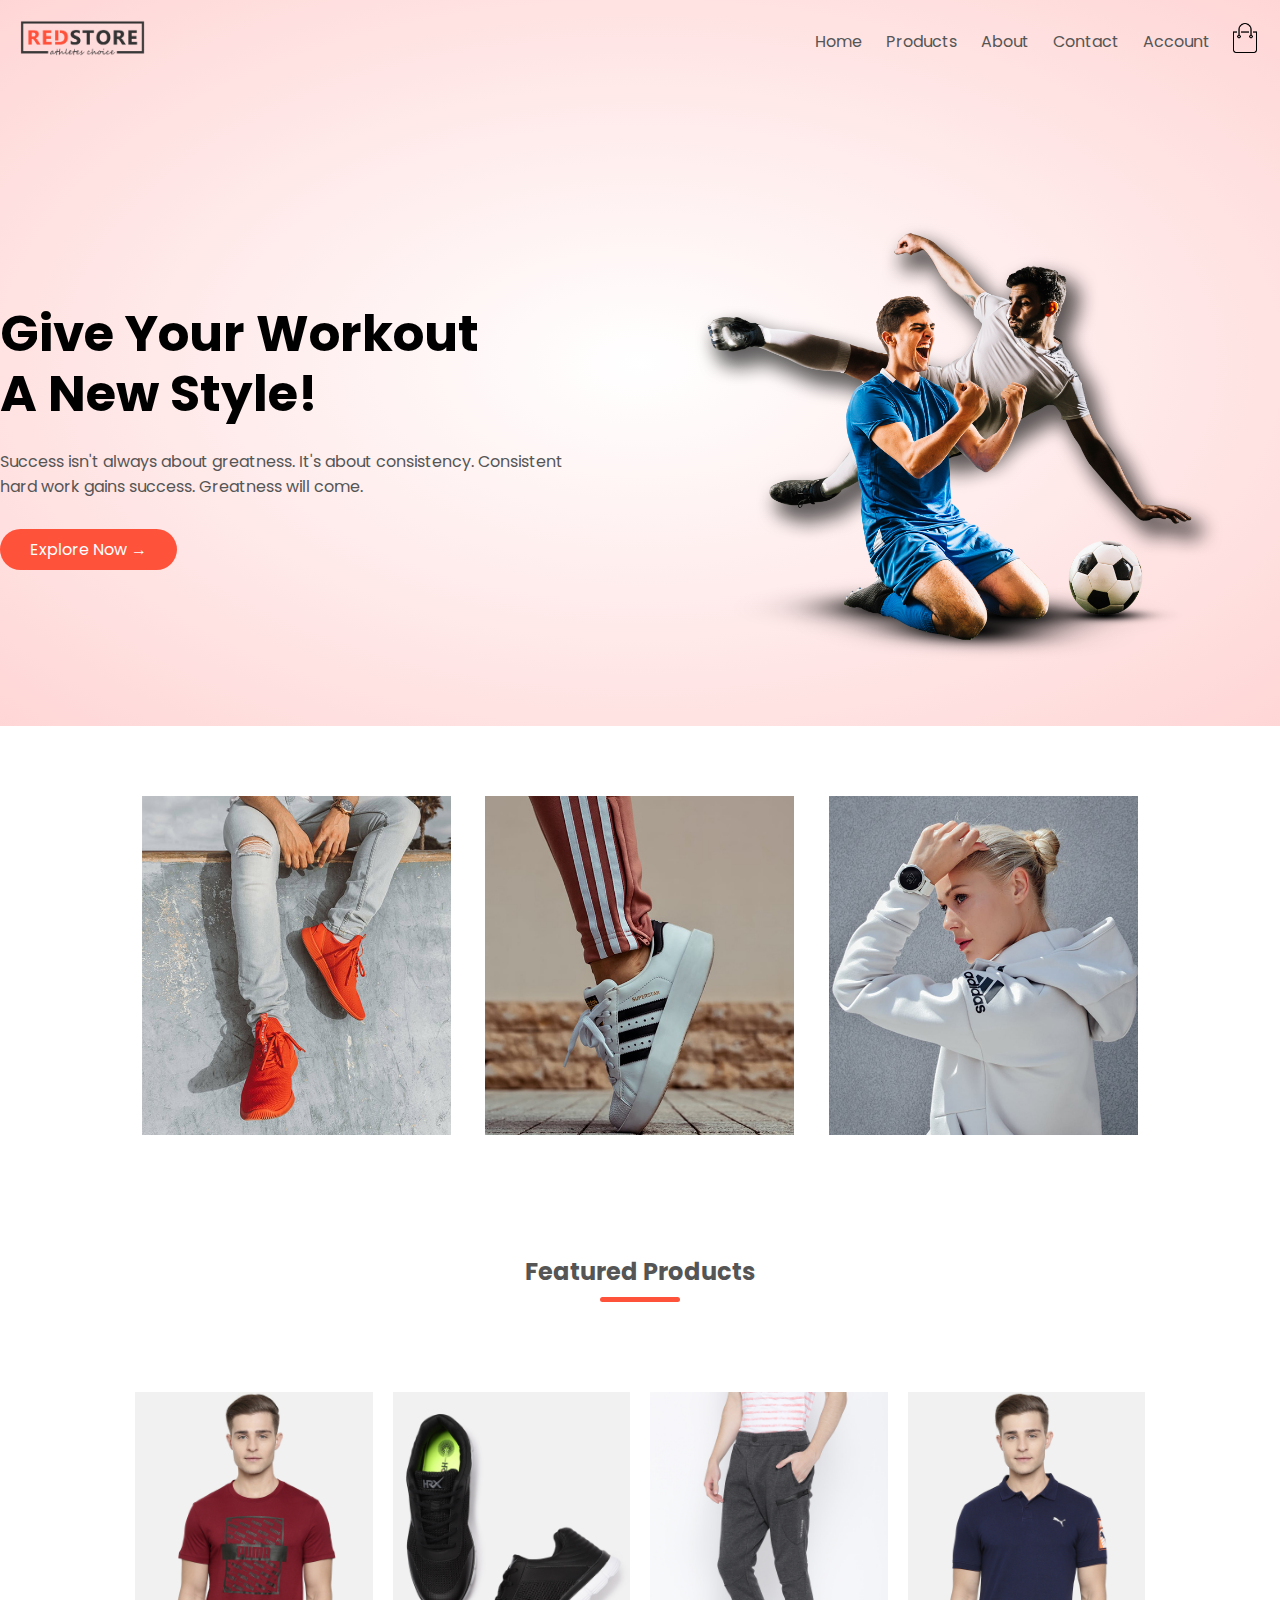
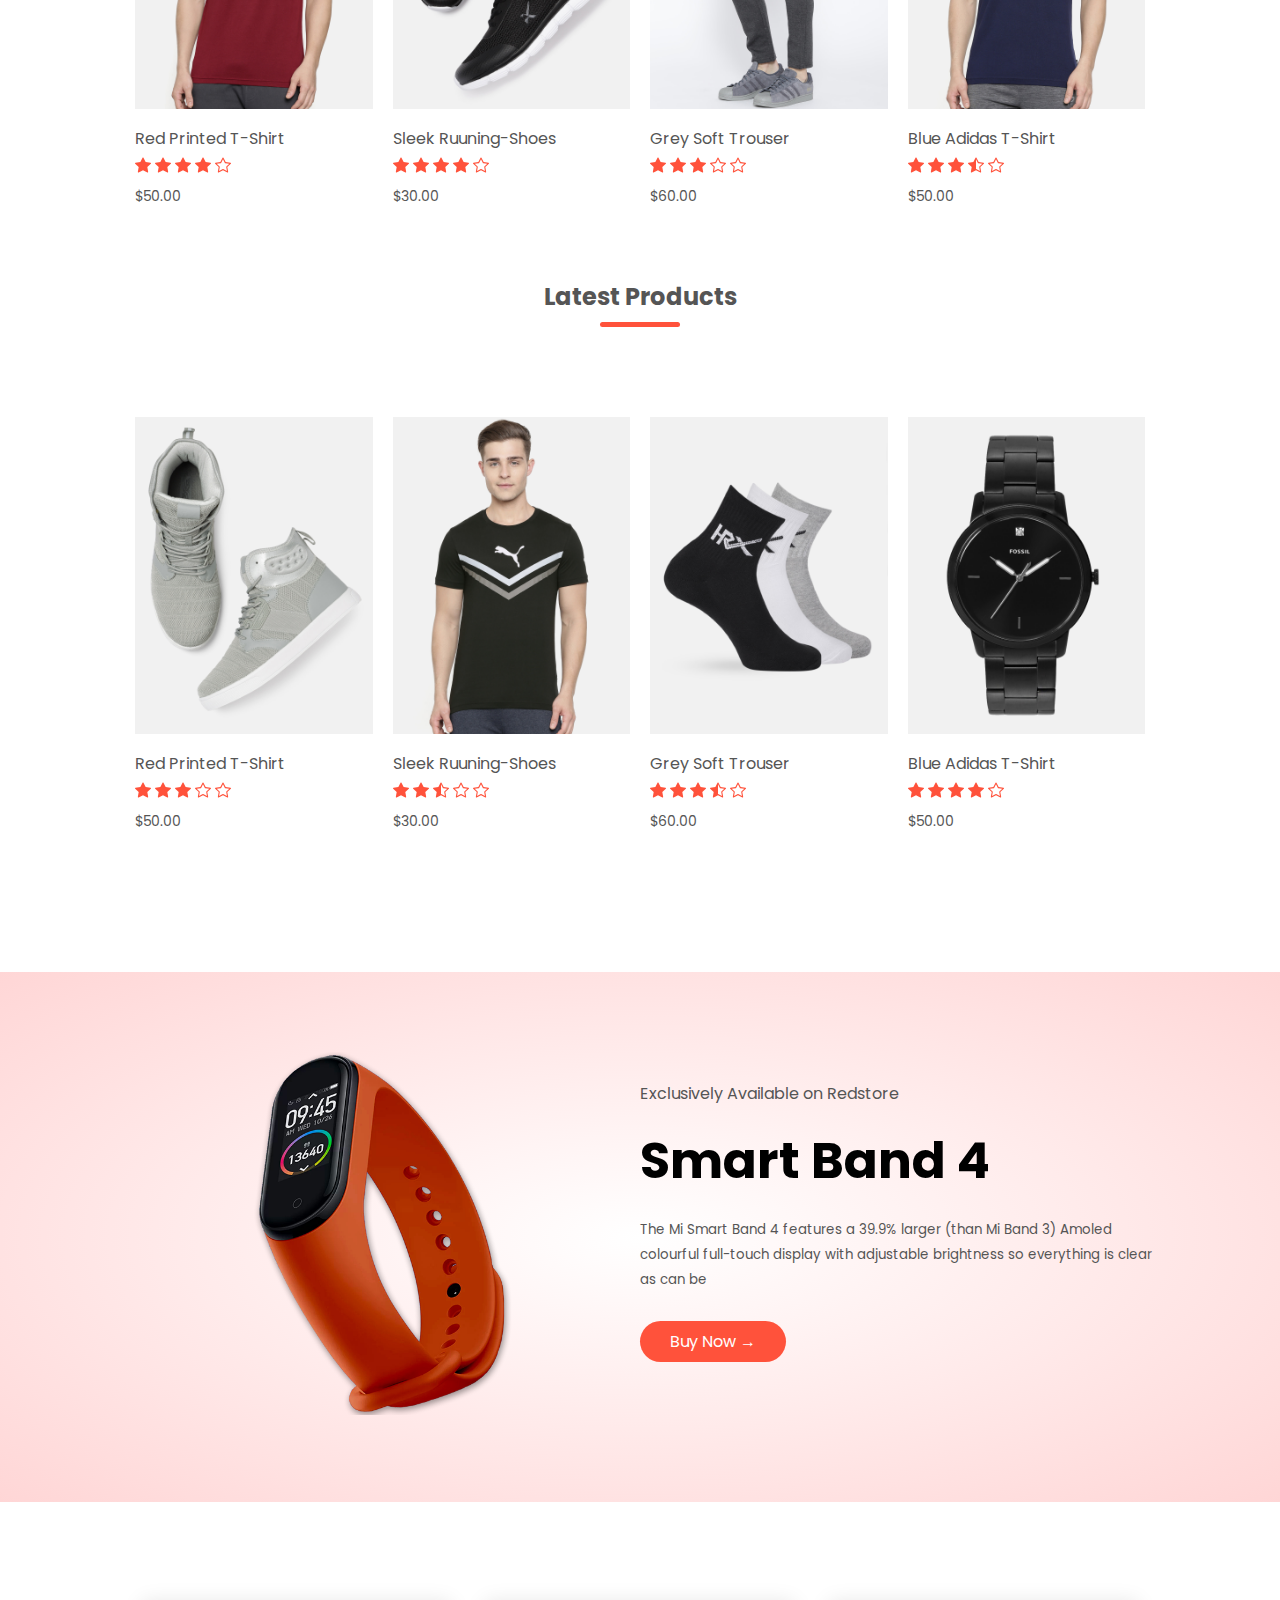
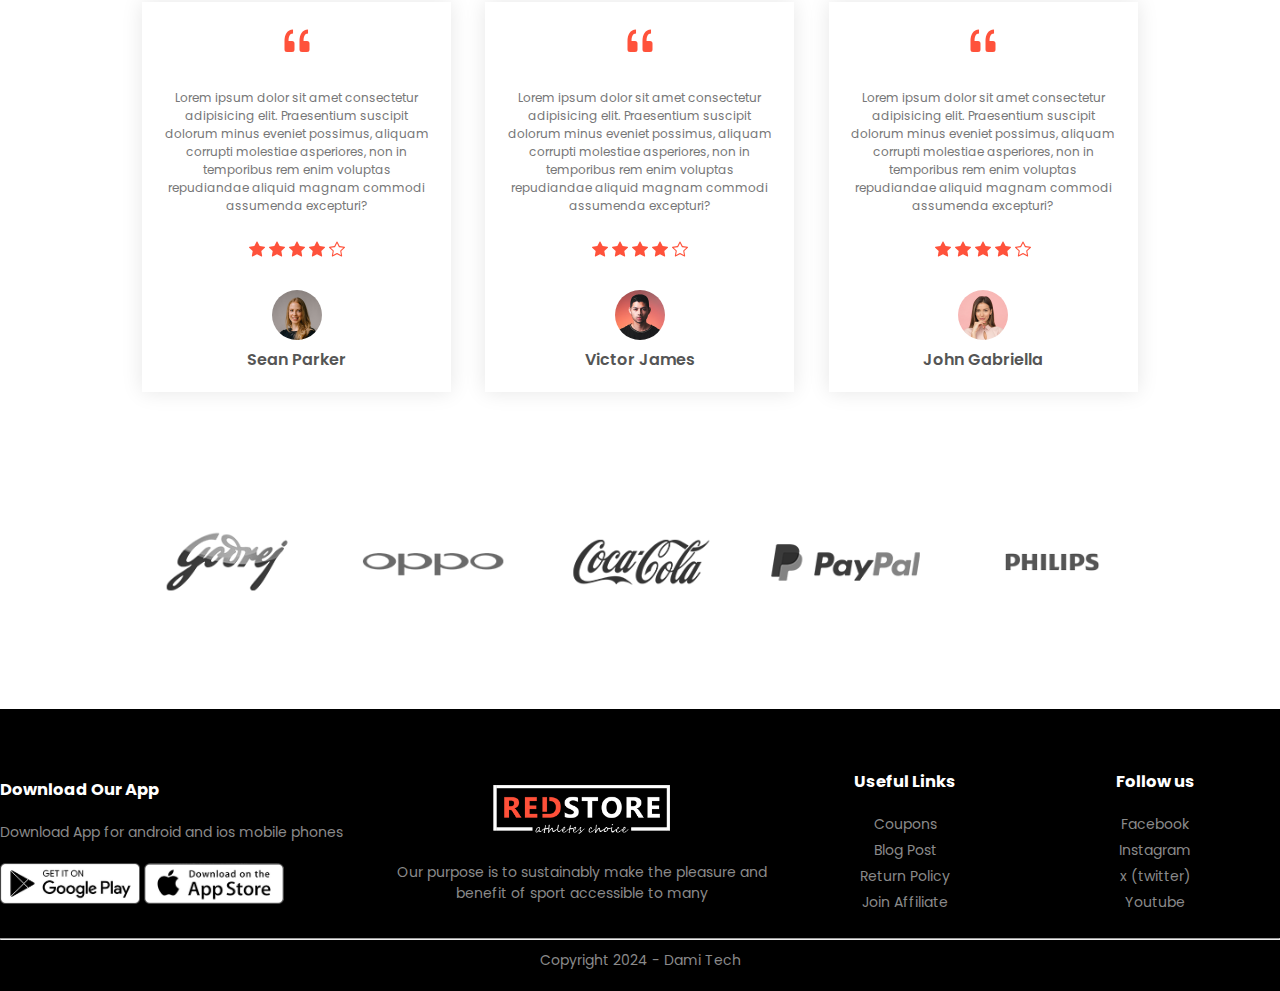
<file: index.html>
<!DOCTYPE html>
<html lang="en">
<head>
    <meta charset="UTF-8">
    
    <meta name="viewport" content="width=device-width, initial-scale=1.0">
    <title>STORE | Ecommerce website</title>
    <link rel="stylesheet" href="style.css">
    <link rel="preconnect" href="https://fonts.googleapis.com">
<link rel="preconnect" href="https://fonts.gstatic.com" crossorigin>
<link href="https://fonts.googleapis.com/css2?family=Poppins:wght@100;200;500&display=swap" rel="stylesheet">
<link rel="stylesheet" href="https://cdn.jsdelivr.net/npm/bootstrap-icons@1.11.1/font/bootstrap-icons.css" integrity="sha384-4LISF5TTJX/fLmGSxO53rV4miRxdg84mZsxmO8Rx5jGtp/LbrixFETvWa5a6sESd" crossorigin="anonymous">
</head>
<body>

    <div class="header">

    <div class="container">
        <div class="navbar">
            <div class="logo">
               <a href="index.html"><img src="images/logo.png" width="125px"></a>
            </div>
            <nav>
                <ul id="menuitem">
                    <li><a href="index.html">Home</a></li>
                    <li><a href="product.html">Products</a></li>
                    <li><a href="">About</a></li>
                    <li><a href="">Contact</a></li>
                    <li><a href="account.html">Account</a></li>
                </ul>
            </nav>
          <a href="cart.html"><img src="images/cart.png"  width="30px" height="30px"></a>
            <img src="images/menu.png"  class="menu-icon" onclick="menutoggle()">
    </div>
        <div class="row">
            <div class="col-2">
                <h1>Give Your Workout <br> A New Style!</h1>
                <p>Success isn't always about greatness. It's about consistency. Consistent <br> hard work gains success. Greatness will come.</p>
                <a href="" class="btn">Explore Now &#8594;</a>
            </div>
            <div class="col-2">
                <img src="images/image1.png" alt="">
            </div>
        </div>
    </div>

</div>

<!-- feautured categories -->

<div class="categories">
    <div class="smallcontainer">
        <div class="row">
            <div class="col-3">
                <img src="images/category-1.jpg" alt="">
            </div>
            <div class="col-3">
                <img src="images/category-2.jpg" alt="">
            </div>
            <div class="col-3">
                <img src="images/category-3.jpg" alt="">
            </div>
        </div>
    </div>
</div>

<!-- feautured products -->

<div class="smallcontainer">
    <h2 class="title">Featured Products</h2>
    <div class="row">
        <div class="col-4">
            <img src="images/product-1.jpg" alt="">
            <h4>Red Printed T-Shirt</h4>
            <div class="rating">
               <svg xmlns="http://www.w3.org/2000/svg" width="16" height="16" fill="currentColor" class="bi bi-star-fill" viewBox="0 0 16 16">
  <path d="M3.612 15.443c-.386.198-.824-.149-.746-.592l.83-4.73L.173 6.765c-.329-.314-.158-.888.283-.95l4.898-.696L7.538.792c.197-.39.73-.39.927 0l2.184 4.327 4.898.696c.441.062.612.636.282.95l-3.522 3.356.83 4.73c.078.443-.36.79-.746.592L8 13.187l-4.389 2.256z"/>
</svg>
               <svg xmlns="http://www.w3.org/2000/svg" width="16" height="16" fill="currentColor" class="bi bi-star-fill" viewBox="0 0 16 16">
  <path d="M3.612 15.443c-.386.198-.824-.149-.746-.592l.83-4.73L.173 6.765c-.329-.314-.158-.888.283-.95l4.898-.696L7.538.792c.197-.39.73-.39.927 0l2.184 4.327 4.898.696c.441.062.612.636.282.95l-3.522 3.356.83 4.73c.078.443-.36.79-.746.592L8 13.187l-4.389 2.256z"/>
</svg>
               <svg xmlns="http://www.w3.org/2000/svg" width="16" height="16" fill="currentColor" class="bi bi-star-fill" viewBox="0 0 16 16">
  <path d="M3.612 15.443c-.386.198-.824-.149-.746-.592l.83-4.73L.173 6.765c-.329-.314-.158-.888.283-.95l4.898-.696L7.538.792c.197-.39.73-.39.927 0l2.184 4.327 4.898.696c.441.062.612.636.282.95l-3.522 3.356.83 4.73c.078.443-.36.79-.746.592L8 13.187l-4.389 2.256z"/>
</svg>
               <svg xmlns="http://www.w3.org/2000/svg" width="16" height="16" fill="currentColor" class="bi bi-star-fill" viewBox="0 0 16 16">
  <path d="M3.612 15.443c-.386.198-.824-.149-.746-.592l.83-4.73L.173 6.765c-.329-.314-.158-.888.283-.95l4.898-.696L7.538.792c.197-.39.73-.39.927 0l2.184 4.327 4.898.696c.441.062.612.636.282.95l-3.522 3.356.83 4.73c.078.443-.36.79-.746.592L8 13.187l-4.389 2.256z"/>
</svg>
                <svg xmlns="http://www.w3.org/2000/svg" width="16" height="16" fill="currentColor" class="bi bi-star" viewBox="0 0 16 16">
  <path d="M2.866 14.85c-.078.444.36.791.746.593l4.39-2.256 4.389 2.256c.386.198.824-.149.746-.592l-.83-4.73 3.522-3.356c.33-.314.16-.888-.282-.95l-4.898-.696L8.465.792a.513.513 0 0 0-.927 0L5.354 5.12l-4.898.696c-.441.062-.612.636-.283.95l3.523 3.356-.83 4.73zm4.905-2.767-3.686 1.894.694-3.957a.56.56 0 0 0-.163-.505L1.71 6.745l4.052-.576a.53.53 0 0 0 .393-.288L8 2.223l1.847 3.658a.53.53 0 0 0 .393.288l4.052.575-2.906 2.77a.56.56 0 0 0-.163.506l.694 3.957-3.686-1.894a.5.5 0 0 0-.461 0z"/>
</svg>
                <i class="fa fa-star-o"></i>
            </div>
            <p>$50.00</p>
        </div>
        <div class="col-4">
            <img src="images/product-2.jpg" alt="">
            <h4>Sleek Ruuning-Shoes</h4>
            <div class="rating">
               <svg xmlns="http://www.w3.org/2000/svg" width="16" height="16" fill="currentColor" class="bi bi-star-fill" viewBox="0 0 16 16">
  <path d="M3.612 15.443c-.386.198-.824-.149-.746-.592l.83-4.73L.173 6.765c-.329-.314-.158-.888.283-.95l4.898-.696L7.538.792c.197-.39.73-.39.927 0l2.184 4.327 4.898.696c.441.062.612.636.282.95l-3.522 3.356.83 4.73c.078.443-.36.79-.746.592L8 13.187l-4.389 2.256z"/>
</svg>
               <svg xmlns="http://www.w3.org/2000/svg" width="16" height="16" fill="currentColor" class="bi bi-star-fill" viewBox="0 0 16 16">
  <path d="M3.612 15.443c-.386.198-.824-.149-.746-.592l.83-4.73L.173 6.765c-.329-.314-.158-.888.283-.95l4.898-.696L7.538.792c.197-.39.73-.39.927 0l2.184 4.327 4.898.696c.441.062.612.636.282.95l-3.522 3.356.83 4.73c.078.443-.36.79-.746.592L8 13.187l-4.389 2.256z"/>
</svg>
               <svg xmlns="http://www.w3.org/2000/svg" width="16" height="16" fill="currentColor" class="bi bi-star-fill" viewBox="0 0 16 16">
  <path d="M3.612 15.443c-.386.198-.824-.149-.746-.592l.83-4.73L.173 6.765c-.329-.314-.158-.888.283-.95l4.898-.696L7.538.792c.197-.39.73-.39.927 0l2.184 4.327 4.898.696c.441.062.612.636.282.95l-3.522 3.356.83 4.73c.078.443-.36.79-.746.592L8 13.187l-4.389 2.256z"/>
</svg>
               <svg xmlns="http://www.w3.org/2000/svg" width="16" height="16" fill="currentColor" class="bi bi-star-fill" viewBox="0 0 16 16">
  <path d="M3.612 15.443c-.386.198-.824-.149-.746-.592l.83-4.73L.173 6.765c-.329-.314-.158-.888.283-.95l4.898-.696L7.538.792c.197-.39.73-.39.927 0l2.184 4.327 4.898.696c.441.062.612.636.282.95l-3.522 3.356.83 4.73c.078.443-.36.79-.746.592L8 13.187l-4.389 2.256z"/>
</svg>
                <svg xmlns="http://www.w3.org/2000/svg" width="16" height="16" fill="currentColor" class="bi bi-star" viewBox="0 0 16 16">
  <path d="M2.866 14.85c-.078.444.36.791.746.593l4.39-2.256 4.389 2.256c.386.198.824-.149.746-.592l-.83-4.73 3.522-3.356c.33-.314.16-.888-.282-.95l-4.898-.696L8.465.792a.513.513 0 0 0-.927 0L5.354 5.12l-4.898.696c-.441.062-.612.636-.283.95l3.523 3.356-.83 4.73zm4.905-2.767-3.686 1.894.694-3.957a.56.56 0 0 0-.163-.505L1.71 6.745l4.052-.576a.53.53 0 0 0 .393-.288L8 2.223l1.847 3.658a.53.53 0 0 0 .393.288l4.052.575-2.906 2.77a.56.56 0 0 0-.163.506l.694 3.957-3.686-1.894a.5.5 0 0 0-.461 0z"/>
</svg>
                <i class="fa fa-star-o"></i>
            </div>
            <p>$30.00</p>
        </div>
        <div class="col-4">
            <img src="images/product-3.jpg" alt="">
            <h4>Grey Soft Trouser</h4>
            <div class="rating">
               <svg xmlns="http://www.w3.org/2000/svg" width="16" height="16" fill="currentColor" class="bi bi-star-fill" viewBox="0 0 16 16">
  <path d="M3.612 15.443c-.386.198-.824-.149-.746-.592l.83-4.73L.173 6.765c-.329-.314-.158-.888.283-.95l4.898-.696L7.538.792c.197-.39.73-.39.927 0l2.184 4.327 4.898.696c.441.062.612.636.282.95l-3.522 3.356.83 4.73c.078.443-.36.79-.746.592L8 13.187l-4.389 2.256z"/>
</svg>
               <svg xmlns="http://www.w3.org/2000/svg" width="16" height="16" fill="currentColor" class="bi bi-star-fill" viewBox="0 0 16 16">
  <path d="M3.612 15.443c-.386.198-.824-.149-.746-.592l.83-4.73L.173 6.765c-.329-.314-.158-.888.283-.95l4.898-.696L7.538.792c.197-.39.73-.39.927 0l2.184 4.327 4.898.696c.441.062.612.636.282.95l-3.522 3.356.83 4.73c.078.443-.36.79-.746.592L8 13.187l-4.389 2.256z"/>
</svg>
               <svg xmlns="http://www.w3.org/2000/svg" width="16" height="16" fill="currentColor" class="bi bi-star-fill" viewBox="0 0 16 16">
  <path d="M3.612 15.443c-.386.198-.824-.149-.746-.592l.83-4.73L.173 6.765c-.329-.314-.158-.888.283-.95l4.898-.696L7.538.792c.197-.39.73-.39.927 0l2.184 4.327 4.898.696c.441.062.612.636.282.95l-3.522 3.356.83 4.73c.078.443-.36.79-.746.592L8 13.187l-4.389 2.256z"/>
</svg>
<svg xmlns="http://www.w3.org/2000/svg" width="16" height="16" fill="currentColor" class="bi bi-star" viewBox="0 0 16 16">
    <path d="M2.866 14.85c-.078.444.36.791.746.593l4.39-2.256 4.389 2.256c.386.198.824-.149.746-.592l-.83-4.73 3.522-3.356c.33-.314.16-.888-.282-.95l-4.898-.696L8.465.792a.513.513 0 0 0-.927 0L5.354 5.12l-4.898.696c-.441.062-.612.636-.283.95l3.523 3.356-.83 4.73zm4.905-2.767-3.686 1.894.694-3.957a.56.56 0 0 0-.163-.505L1.71 6.745l4.052-.576a.53.53 0 0 0 .393-.288L8 2.223l1.847 3.658a.53.53 0 0 0 .393.288l4.052.575-2.906 2.77a.56.56 0 0 0-.163.506l.694 3.957-3.686-1.894a.5.5 0 0 0-.461 0z"/>
  </svg>
                <svg xmlns="http://www.w3.org/2000/svg" width="16" height="16" fill="currentColor" class="bi bi-star" viewBox="0 0 16 16">
  <path d="M2.866 14.85c-.078.444.36.791.746.593l4.39-2.256 4.389 2.256c.386.198.824-.149.746-.592l-.83-4.73 3.522-3.356c.33-.314.16-.888-.282-.95l-4.898-.696L8.465.792a.513.513 0 0 0-.927 0L5.354 5.12l-4.898.696c-.441.062-.612.636-.283.95l3.523 3.356-.83 4.73zm4.905-2.767-3.686 1.894.694-3.957a.56.56 0 0 0-.163-.505L1.71 6.745l4.052-.576a.53.53 0 0 0 .393-.288L8 2.223l1.847 3.658a.53.53 0 0 0 .393.288l4.052.575-2.906 2.77a.56.56 0 0 0-.163.506l.694 3.957-3.686-1.894a.5.5 0 0 0-.461 0z"/>
</svg>
                <i class="fa fa-star-o"></i>
            </div>
            <p>$60.00</p>
        </div>
        <div class="col-4">
            <img src="images/product-4.jpg" alt="">
            <h4>Blue Adidas T-Shirt</h4>
            <div class="rating">
               <svg xmlns="http://www.w3.org/2000/svg" width="16" height="16" fill="currentColor" class="bi bi-star-fill" viewBox="0 0 16 16">
  <path d="M3.612 15.443c-.386.198-.824-.149-.746-.592l.83-4.73L.173 6.765c-.329-.314-.158-.888.283-.95l4.898-.696L7.538.792c.197-.39.73-.39.927 0l2.184 4.327 4.898.696c.441.062.612.636.282.95l-3.522 3.356.83 4.73c.078.443-.36.79-.746.592L8 13.187l-4.389 2.256z"/>
</svg>
               <svg xmlns="http://www.w3.org/2000/svg" width="16" height="16" fill="currentColor" class="bi bi-star-fill" viewBox="0 0 16 16">
  <path d="M3.612 15.443c-.386.198-.824-.149-.746-.592l.83-4.73L.173 6.765c-.329-.314-.158-.888.283-.95l4.898-.696L7.538.792c.197-.39.73-.39.927 0l2.184 4.327 4.898.696c.441.062.612.636.282.95l-3.522 3.356.83 4.73c.078.443-.36.79-.746.592L8 13.187l-4.389 2.256z"/>
</svg>
               <svg xmlns="http://www.w3.org/2000/svg" width="16" height="16" fill="currentColor" class="bi bi-star-fill" viewBox="0 0 16 16">
  <path d="M3.612 15.443c-.386.198-.824-.149-.746-.592l.83-4.73L.173 6.765c-.329-.314-.158-.888.283-.95l4.898-.696L7.538.792c.197-.39.73-.39.927 0l2.184 4.327 4.898.696c.441.062.612.636.282.95l-3.522 3.356.83 4.73c.078.443-.36.79-.746.592L8 13.187l-4.389 2.256z"/>
</svg>
                <svg xmlns="http://www.w3.org/2000/svg" width="16" height="16" fill="currentColor" class="bi bi-star-half" viewBox="0 0 16 16">
                    <path d="M5.354 5.119 7.538.792A.52.52 0 0 1 8 .5c.183 0 .366.097.465.292l2.184 4.327 4.898.696A.54.54 0 0 1 16 6.32a.55.55 0 0 1-.17.445l-3.523 3.356.83 4.73c.078.443-.36.79-.746.592L8 13.187l-4.389 2.256a.5.5 0 0 1-.146.05c-.342.06-.668-.254-.6-.642l.83-4.73L.173 6.765a.55.55 0 0 1-.172-.403.6.6 0 0 1 .085-.302.51.51 0 0 1 .37-.245zM8 12.027a.5.5 0 0 1 .232.056l3.686 1.894-.694-3.957a.56.56 0 0 1 .162-.505l2.907-2.77-4.052-.576a.53.53 0 0 1-.393-.288L8.001 2.223 8 2.226z"/>
                  </svg>
                <svg xmlns="http://www.w3.org/2000/svg" width="16" height="16" fill="currentColor" class="bi bi-star" viewBox="0 0 16 16">
  <path d="M2.866 14.85c-.078.444.36.791.746.593l4.39-2.256 4.389 2.256c.386.198.824-.149.746-.592l-.83-4.73 3.522-3.356c.33-.314.16-.888-.282-.95l-4.898-.696L8.465.792a.513.513 0 0 0-.927 0L5.354 5.12l-4.898.696c-.441.062-.612.636-.283.95l3.523 3.356-.83 4.73zm4.905-2.767-3.686 1.894.694-3.957a.56.56 0 0 0-.163-.505L1.71 6.745l4.052-.576a.53.53 0 0 0 .393-.288L8 2.223l1.847 3.658a.53.53 0 0 0 .393.288l4.052.575-2.906 2.77a.56.56 0 0 0-.163.506l.694 3.957-3.686-1.894a.5.5 0 0 0-.461 0z"/>
</svg>
                <i class="fa fa-star-o"></i>
            </div>
            <p>$50.00</p>
        </div>
    </div>
 

    <!-- latest product -->

    <h2 class="title">Latest Products</h2>
    <div class="row">
        <div class="col-4">
            <img src="images/product-5.jpg" alt="">
            <h4>Red Printed T-Shirt</h4>
            <div class="rating">
               <svg xmlns="http://www.w3.org/2000/svg" width="16" height="16" fill="currentColor" class="bi bi-star-fill" viewBox="0 0 16 16">
  <path d="M3.612 15.443c-.386.198-.824-.149-.746-.592l.83-4.73L.173 6.765c-.329-.314-.158-.888.283-.95l4.898-.696L7.538.792c.197-.39.73-.39.927 0l2.184 4.327 4.898.696c.441.062.612.636.282.95l-3.522 3.356.83 4.73c.078.443-.36.79-.746.592L8 13.187l-4.389 2.256z"/>
</svg>
               <svg xmlns="http://www.w3.org/2000/svg" width="16" height="16" fill="currentColor" class="bi bi-star-fill" viewBox="0 0 16 16">
  <path d="M3.612 15.443c-.386.198-.824-.149-.746-.592l.83-4.73L.173 6.765c-.329-.314-.158-.888.283-.95l4.898-.696L7.538.792c.197-.39.73-.39.927 0l2.184 4.327 4.898.696c.441.062.612.636.282.95l-3.522 3.356.83 4.73c.078.443-.36.79-.746.592L8 13.187l-4.389 2.256z"/>
</svg>
               <svg xmlns="http://www.w3.org/2000/svg" width="16" height="16" fill="currentColor" class="bi bi-star-fill" viewBox="0 0 16 16">
  <path d="M3.612 15.443c-.386.198-.824-.149-.746-.592l.83-4.73L.173 6.765c-.329-.314-.158-.888.283-.95l4.898-.696L7.538.792c.197-.39.73-.39.927 0l2.184 4.327 4.898.696c.441.062.612.636.282.95l-3.522 3.356.83 4.73c.078.443-.36.79-.746.592L8 13.187l-4.389 2.256z"/>
</svg>
<svg xmlns="http://www.w3.org/2000/svg" width="16" height="16" fill="currentColor" class="bi bi-star" viewBox="0 0 16 16">
    <path d="M2.866 14.85c-.078.444.36.791.746.593l4.39-2.256 4.389 2.256c.386.198.824-.149.746-.592l-.83-4.73 3.522-3.356c.33-.314.16-.888-.282-.95l-4.898-.696L8.465.792a.513.513 0 0 0-.927 0L5.354 5.12l-4.898.696c-.441.062-.612.636-.283.95l3.523 3.356-.83 4.73zm4.905-2.767-3.686 1.894.694-3.957a.56.56 0 0 0-.163-.505L1.71 6.745l4.052-.576a.53.53 0 0 0 .393-.288L8 2.223l1.847 3.658a.53.53 0 0 0 .393.288l4.052.575-2.906 2.77a.56.56 0 0 0-.163.506l.694 3.957-3.686-1.894a.5.5 0 0 0-.461 0z"/>
  </svg>
                <svg xmlns="http://www.w3.org/2000/svg" width="16" height="16" fill="currentColor" class="bi bi-star" viewBox="0 0 16 16">
  <path d="M2.866 14.85c-.078.444.36.791.746.593l4.39-2.256 4.389 2.256c.386.198.824-.149.746-.592l-.83-4.73 3.522-3.356c.33-.314.16-.888-.282-.95l-4.898-.696L8.465.792a.513.513 0 0 0-.927 0L5.354 5.12l-4.898.696c-.441.062-.612.636-.283.95l3.523 3.356-.83 4.73zm4.905-2.767-3.686 1.894.694-3.957a.56.56 0 0 0-.163-.505L1.71 6.745l4.052-.576a.53.53 0 0 0 .393-.288L8 2.223l1.847 3.658a.53.53 0 0 0 .393.288l4.052.575-2.906 2.77a.56.56 0 0 0-.163.506l.694 3.957-3.686-1.894a.5.5 0 0 0-.461 0z"/>
</svg>
                <i class="fa fa-star-o"></i>
            </div>
            <p>$50.00</p>
        </div>
        <div class="col-4">
            <img src="images/product-6.jpg" alt="">
            <h4>Sleek Ruuning-Shoes</h4>
            <div class="rating">
               <svg xmlns="http://www.w3.org/2000/svg" width="16" height="16" fill="currentColor" class="bi bi-star-fill" viewBox="0 0 16 16">
  <path d="M3.612 15.443c-.386.198-.824-.149-.746-.592l.83-4.73L.173 6.765c-.329-.314-.158-.888.283-.95l4.898-.696L7.538.792c.197-.39.73-.39.927 0l2.184 4.327 4.898.696c.441.062.612.636.282.95l-3.522 3.356.83 4.73c.078.443-.36.79-.746.592L8 13.187l-4.389 2.256z"/>
</svg>
               <svg xmlns="http://www.w3.org/2000/svg" width="16" height="16" fill="currentColor" class="bi bi-star-fill" viewBox="0 0 16 16">
  <path d="M3.612 15.443c-.386.198-.824-.149-.746-.592l.83-4.73L.173 6.765c-.329-.314-.158-.888.283-.95l4.898-.696L7.538.792c.197-.39.73-.39.927 0l2.184 4.327 4.898.696c.441.062.612.636.282.95l-3.522 3.356.83 4.73c.078.443-.36.79-.746.592L8 13.187l-4.389 2.256z"/>
</svg>
<svg xmlns="http://www.w3.org/2000/svg" width="16" height="16" fill="currentColor" class="bi bi-star-half" viewBox="0 0 16 16">
    <path d="M5.354 5.119 7.538.792A.52.52 0 0 1 8 .5c.183 0 .366.097.465.292l2.184 4.327 4.898.696A.54.54 0 0 1 16 6.32a.55.55 0 0 1-.17.445l-3.523 3.356.83 4.73c.078.443-.36.79-.746.592L8 13.187l-4.389 2.256a.5.5 0 0 1-.146.05c-.342.06-.668-.254-.6-.642l.83-4.73L.173 6.765a.55.55 0 0 1-.172-.403.6.6 0 0 1 .085-.302.51.51 0 0 1 .37-.245zM8 12.027a.5.5 0 0 1 .232.056l3.686 1.894-.694-3.957a.56.56 0 0 1 .162-.505l2.907-2.77-4.052-.576a.53.53 0 0 1-.393-.288L8.001 2.223 8 2.226z"/>
  </svg>
  <svg xmlns="http://www.w3.org/2000/svg" width="16" height="16" fill="currentColor" class="bi bi-star" viewBox="0 0 16 16">
    <path d="M2.866 14.85c-.078.444.36.791.746.593l4.39-2.256 4.389 2.256c.386.198.824-.149.746-.592l-.83-4.73 3.522-3.356c.33-.314.16-.888-.282-.95l-4.898-.696L8.465.792a.513.513 0 0 0-.927 0L5.354 5.12l-4.898.696c-.441.062-.612.636-.283.95l3.523 3.356-.83 4.73zm4.905-2.767-3.686 1.894.694-3.957a.56.56 0 0 0-.163-.505L1.71 6.745l4.052-.576a.53.53 0 0 0 .393-.288L8 2.223l1.847 3.658a.53.53 0 0 0 .393.288l4.052.575-2.906 2.77a.56.56 0 0 0-.163.506l.694 3.957-3.686-1.894a.5.5 0 0 0-.461 0z"/>
  </svg>
                <svg xmlns="http://www.w3.org/2000/svg" width="16" height="16" fill="currentColor" class="bi bi-star" viewBox="0 0 16 16">
  <path d="M2.866 14.85c-.078.444.36.791.746.593l4.39-2.256 4.389 2.256c.386.198.824-.149.746-.592l-.83-4.73 3.522-3.356c.33-.314.16-.888-.282-.95l-4.898-.696L8.465.792a.513.513 0 0 0-.927 0L5.354 5.12l-4.898.696c-.441.062-.612.636-.283.95l3.523 3.356-.83 4.73zm4.905-2.767-3.686 1.894.694-3.957a.56.56 0 0 0-.163-.505L1.71 6.745l4.052-.576a.53.53 0 0 0 .393-.288L8 2.223l1.847 3.658a.53.53 0 0 0 .393.288l4.052.575-2.906 2.77a.56.56 0 0 0-.163.506l.694 3.957-3.686-1.894a.5.5 0 0 0-.461 0z"/>
</svg>
                <i class="fa fa-star-o"></i>
            </div>
            <p>$30.00</p>
        </div>
        <div class="col-4">
            <img src="images/product-7.jpg" alt="">
            <h4>Grey Soft Trouser</h4>
            <div class="rating">
               <svg xmlns="http://www.w3.org/2000/svg" width="16" height="16" fill="currentColor" class="bi bi-star-fill" viewBox="0 0 16 16">
  <path d="M3.612 15.443c-.386.198-.824-.149-.746-.592l.83-4.73L.173 6.765c-.329-.314-.158-.888.283-.95l4.898-.696L7.538.792c.197-.39.73-.39.927 0l2.184 4.327 4.898.696c.441.062.612.636.282.95l-3.522 3.356.83 4.73c.078.443-.36.79-.746.592L8 13.187l-4.389 2.256z"/>
</svg>
               <svg xmlns="http://www.w3.org/2000/svg" width="16" height="16" fill="currentColor" class="bi bi-star-fill" viewBox="0 0 16 16">
  <path d="M3.612 15.443c-.386.198-.824-.149-.746-.592l.83-4.73L.173 6.765c-.329-.314-.158-.888.283-.95l4.898-.696L7.538.792c.197-.39.73-.39.927 0l2.184 4.327 4.898.696c.441.062.612.636.282.95l-3.522 3.356.83 4.73c.078.443-.36.79-.746.592L8 13.187l-4.389 2.256z"/>
</svg>
               <svg xmlns="http://www.w3.org/2000/svg" width="16" height="16" fill="currentColor" class="bi bi-star-fill" viewBox="0 0 16 16">
  <path d="M3.612 15.443c-.386.198-.824-.149-.746-.592l.83-4.73L.173 6.765c-.329-.314-.158-.888.283-.95l4.898-.696L7.538.792c.197-.39.73-.39.927 0l2.184 4.327 4.898.696c.441.062.612.636.282.95l-3.522 3.356.83 4.73c.078.443-.36.79-.746.592L8 13.187l-4.389 2.256z"/>
</svg>
<svg xmlns="http://www.w3.org/2000/svg" width="16" height="16" fill="currentColor" class="bi bi-star-half" viewBox="0 0 16 16">
    <path d="M5.354 5.119 7.538.792A.52.52 0 0 1 8 .5c.183 0 .366.097.465.292l2.184 4.327 4.898.696A.54.54 0 0 1 16 6.32a.55.55 0 0 1-.17.445l-3.523 3.356.83 4.73c.078.443-.36.79-.746.592L8 13.187l-4.389 2.256a.5.5 0 0 1-.146.05c-.342.06-.668-.254-.6-.642l.83-4.73L.173 6.765a.55.55 0 0 1-.172-.403.6.6 0 0 1 .085-.302.51.51 0 0 1 .37-.245zM8 12.027a.5.5 0 0 1 .232.056l3.686 1.894-.694-3.957a.56.56 0 0 1 .162-.505l2.907-2.77-4.052-.576a.53.53 0 0 1-.393-.288L8.001 2.223 8 2.226z"/>
  </svg>
                <svg xmlns="http://www.w3.org/2000/svg" width="16" height="16" fill="currentColor" class="bi bi-star" viewBox="0 0 16 16">
  <path d="M2.866 14.85c-.078.444.36.791.746.593l4.39-2.256 4.389 2.256c.386.198.824-.149.746-.592l-.83-4.73 3.522-3.356c.33-.314.16-.888-.282-.95l-4.898-.696L8.465.792a.513.513 0 0 0-.927 0L5.354 5.12l-4.898.696c-.441.062-.612.636-.283.95l3.523 3.356-.83 4.73zm4.905-2.767-3.686 1.894.694-3.957a.56.56 0 0 0-.163-.505L1.71 6.745l4.052-.576a.53.53 0 0 0 .393-.288L8 2.223l1.847 3.658a.53.53 0 0 0 .393.288l4.052.575-2.906 2.77a.56.56 0 0 0-.163.506l.694 3.957-3.686-1.894a.5.5 0 0 0-.461 0z"/>
</svg>
                
            </div>
            <p>$60.00</p>
        </div>
        <div class="col-4">
            <img src="images/product-8.jpg" alt="">
            <h4>Blue Adidas T-Shirt</h4>
            <div class="rating">
               <svg xmlns="http://www.w3.org/2000/svg" width="16" height="16" fill="currentColor" class="bi bi-star-fill" viewBox="0 0 16 16">
  <path d="M3.612 15.443c-.386.198-.824-.149-.746-.592l.83-4.73L.173 6.765c-.329-.314-.158-.888.283-.95l4.898-.696L7.538.792c.197-.39.73-.39.927 0l2.184 4.327 4.898.696c.441.062.612.636.282.95l-3.522 3.356.83 4.73c.078.443-.36.79-.746.592L8 13.187l-4.389 2.256z"/>
</svg>
               <svg xmlns="http://www.w3.org/2000/svg" width="16" height="16" fill="currentColor" class="bi bi-star-fill" viewBox="0 0 16 16">
  <path d="M3.612 15.443c-.386.198-.824-.149-.746-.592l.83-4.73L.173 6.765c-.329-.314-.158-.888.283-.95l4.898-.696L7.538.792c.197-.39.73-.39.927 0l2.184 4.327 4.898.696c.441.062.612.636.282.95l-3.522 3.356.83 4.73c.078.443-.36.79-.746.592L8 13.187l-4.389 2.256z"/>
</svg>
               <svg xmlns="http://www.w3.org/2000/svg" width="16" height="16" fill="currentColor" class="bi bi-star-fill" viewBox="0 0 16 16">
  <path d="M3.612 15.443c-.386.198-.824-.149-.746-.592l.83-4.73L.173 6.765c-.329-.314-.158-.888.283-.95l4.898-.696L7.538.792c.197-.39.73-.39.927 0l2.184 4.327 4.898.696c.441.062.612.636.282.95l-3.522 3.356.83 4.73c.078.443-.36.79-.746.592L8 13.187l-4.389 2.256z"/>
</svg>
<svg xmlns="http://www.w3.org/2000/svg" width="16" height="16" fill="currentColor" class="bi bi-star-fill" viewBox="0 0 16 16">
    <path d="M3.612 15.443c-.386.198-.824-.149-.746-.592l.83-4.73L.173 6.765c-.329-.314-.158-.888.283-.95l4.898-.696L7.538.792c.197-.39.73-.39.927 0l2.184 4.327 4.898.696c.441.062.612.636.282.95l-3.522 3.356.83 4.73c.078.443-.36.79-.746.592L8 13.187l-4.389 2.256z"/>
  </svg>
                <svg xmlns="http://www.w3.org/2000/svg" width="16" height="16" fill="currentColor" class="bi bi-star" viewBox="0 0 16 16">
  <path d="M2.866 14.85c-.078.444.36.791.746.593l4.39-2.256 4.389 2.256c.386.198.824-.149.746-.592l-.83-4.73 3.522-3.356c.33-.314.16-.888-.282-.95l-4.898-.696L8.465.792a.513.513 0 0 0-.927 0L5.354 5.12l-4.898.696c-.441.062-.612.636-.283.95l3.523 3.356-.83 4.73zm4.905-2.767-3.686 1.894.694-3.957a.56.56 0 0 0-.163-.505L1.71 6.745l4.052-.576a.53.53 0 0 0 .393-.288L8 2.223l1.847 3.658a.53.53 0 0 0 .393.288l4.052.575-2.906 2.77a.56.56 0 0 0-.163.506l.694 3.957-3.686-1.894a.5.5 0 0 0-.461 0z"/>
</svg>
                
            </div>
            <p>$50.00</p>
        </div>
</div>
</div>

<!-- offer -->
<div class="offer">
  <div class="smallcontainer">
    <div class="row">
      <div class="col-2">
        <img src="images/exclusive.png" class="offer-img">
      </div>
      <div class="col-2">
        <p>Exclusively Available on Redstore</p>
        <h1>Smart Band 4</h1>
        <small>The Mi Smart Band 4 features a 39.9% larger (than Mi Band 3) Amoled colourful full-touch display 
          with adjustable brightness so everything is clear as can be
        </small> <br>
        <a class="btn" href="">Buy Now &#8594;</a>
      </div>
    </div>
  </div>
</div>


<!-- testimonial -->

<div class="testimonial">
  <div class="smallcontainer">
    <div class="row">
      <div class="col-3">
        <svg xmlns="http://www.w3.org/2000/svg" width="16" height="16" fill="currentColor" class="bi bi-quote" viewBox="0 0 16 16">
  <path d="M12 12a1 1 0 0 0 1-1V8.558a1 1 0 0 0-1-1h-1.388q0-.527.062-1.054.093-.558.31-.992t.559-.683q.34-.279.868-.279V3q-.868 0-1.52.372a3.3 3.3 0 0 0-1.085.992 4.9 4.9 0 0 0-.62 1.458A7.7 7.7 0 0 0 9 7.558V11a1 1 0 0 0 1 1zm-6 0a1 1 0 0 0 1-1V8.558a1 1 0 0 0-1-1H4.612q0-.527.062-1.054.094-.558.31-.992.217-.434.559-.683.34-.279.868-.279V3q-.868 0-1.52.372a3.3 3.3 0 0 0-1.085.992 4.9 4.9 0 0 0-.62 1.458A7.7 7.7 0 0 0 3 7.558V11a1 1 0 0 0 1 1z"/>
</svg>
        <p>
          Lorem ipsum dolor sit amet consectetur adipisicing elit. Praesentium suscipit dolorum minus eveniet possimus, aliquam corrupti molestiae asperiores, non in temporibus rem enim voluptas repudiandae aliquid magnam commodi assumenda excepturi?
        </p>
        <div class="rating">
          <svg xmlns="http://www.w3.org/2000/svg" width="16" height="16" fill="currentColor" class="bi bi-star-fill" viewBox="0 0 16 16">
<path d="M3.612 15.443c-.386.198-.824-.149-.746-.592l.83-4.73L.173 6.765c-.329-.314-.158-.888.283-.95l4.898-.696L7.538.792c.197-.39.73-.39.927 0l2.184 4.327 4.898.696c.441.062.612.636.282.95l-3.522 3.356.83 4.73c.078.443-.36.79-.746.592L8 13.187l-4.389 2.256z"/>
</svg>
          <svg xmlns="http://www.w3.org/2000/svg" width="16" height="16" fill="currentColor" class="bi bi-star-fill" viewBox="0 0 16 16">
<path d="M3.612 15.443c-.386.198-.824-.149-.746-.592l.83-4.73L.173 6.765c-.329-.314-.158-.888.283-.95l4.898-.696L7.538.792c.197-.39.73-.39.927 0l2.184 4.327 4.898.696c.441.062.612.636.282.95l-3.522 3.356.83 4.73c.078.443-.36.79-.746.592L8 13.187l-4.389 2.256z"/>
</svg>
          <svg xmlns="http://www.w3.org/2000/svg" width="16" height="16" fill="currentColor" class="bi bi-star-fill" viewBox="0 0 16 16">
<path d="M3.612 15.443c-.386.198-.824-.149-.746-.592l.83-4.73L.173 6.765c-.329-.314-.158-.888.283-.95l4.898-.696L7.538.792c.197-.39.73-.39.927 0l2.184 4.327 4.898.696c.441.062.612.636.282.95l-3.522 3.356.83 4.73c.078.443-.36.79-.746.592L8 13.187l-4.389 2.256z"/>
</svg>
<svg xmlns="http://www.w3.org/2000/svg" width="16" height="16" fill="currentColor" class="bi bi-star-fill" viewBox="0 0 16 16">
<path d="M3.612 15.443c-.386.198-.824-.149-.746-.592l.83-4.73L.173 6.765c-.329-.314-.158-.888.283-.95l4.898-.696L7.538.792c.197-.39.73-.39.927 0l2.184 4.327 4.898.696c.441.062.612.636.282.95l-3.522 3.356.83 4.73c.078.443-.36.79-.746.592L8 13.187l-4.389 2.256z"/>
</svg>
           <svg xmlns="http://www.w3.org/2000/svg" width="16" height="16" fill="currentColor" class="bi bi-star" viewBox="0 0 16 16">
<path d="M2.866 14.85c-.078.444.36.791.746.593l4.39-2.256 4.389 2.256c.386.198.824-.149.746-.592l-.83-4.73 3.522-3.356c.33-.314.16-.888-.282-.95l-4.898-.696L8.465.792a.513.513 0 0 0-.927 0L5.354 5.12l-4.898.696c-.441.062-.612.636-.283.95l3.523 3.356-.83 4.73zm4.905-2.767-3.686 1.894.694-3.957a.56.56 0 0 0-.163-.505L1.71 6.745l4.052-.576a.53.53 0 0 0 .393-.288L8 2.223l1.847 3.658a.53.53 0 0 0 .393.288l4.052.575-2.906 2.77a.56.56 0 0 0-.163.506l.694 3.957-3.686-1.894a.5.5 0 0 0-.461 0z"/>
</svg>
           
       </div>
       <img src="images/user-1.png">
       <h3>Sean Parker</h3>
      </div>
      <div class="col-3">
        <svg xmlns="http://www.w3.org/2000/svg" width="16" height="16" fill="currentColor" class="bi bi-quote" viewBox="0 0 16 16">
  <path d="M12 12a1 1 0 0 0 1-1V8.558a1 1 0 0 0-1-1h-1.388q0-.527.062-1.054.093-.558.31-.992t.559-.683q.34-.279.868-.279V3q-.868 0-1.52.372a3.3 3.3 0 0 0-1.085.992 4.9 4.9 0 0 0-.62 1.458A7.7 7.7 0 0 0 9 7.558V11a1 1 0 0 0 1 1zm-6 0a1 1 0 0 0 1-1V8.558a1 1 0 0 0-1-1H4.612q0-.527.062-1.054.094-.558.31-.992.217-.434.559-.683.34-.279.868-.279V3q-.868 0-1.52.372a3.3 3.3 0 0 0-1.085.992 4.9 4.9 0 0 0-.62 1.458A7.7 7.7 0 0 0 3 7.558V11a1 1 0 0 0 1 1z"/>
</svg>
        <p>
          Lorem ipsum dolor sit amet consectetur adipisicing elit. Praesentium suscipit dolorum minus eveniet possimus, aliquam corrupti molestiae asperiores, non in temporibus rem enim voluptas repudiandae aliquid magnam commodi assumenda excepturi?
        </p>
        <div class="rating">
          <svg xmlns="http://www.w3.org/2000/svg" width="16" height="16" fill="currentColor" class="bi bi-star-fill" viewBox="0 0 16 16">
<path d="M3.612 15.443c-.386.198-.824-.149-.746-.592l.83-4.73L.173 6.765c-.329-.314-.158-.888.283-.95l4.898-.696L7.538.792c.197-.39.73-.39.927 0l2.184 4.327 4.898.696c.441.062.612.636.282.95l-3.522 3.356.83 4.73c.078.443-.36.79-.746.592L8 13.187l-4.389 2.256z"/>
</svg>
          <svg xmlns="http://www.w3.org/2000/svg" width="16" height="16" fill="currentColor" class="bi bi-star-fill" viewBox="0 0 16 16">
<path d="M3.612 15.443c-.386.198-.824-.149-.746-.592l.83-4.73L.173 6.765c-.329-.314-.158-.888.283-.95l4.898-.696L7.538.792c.197-.39.73-.39.927 0l2.184 4.327 4.898.696c.441.062.612.636.282.95l-3.522 3.356.83 4.73c.078.443-.36.79-.746.592L8 13.187l-4.389 2.256z"/>
</svg>
          <svg xmlns="http://www.w3.org/2000/svg" width="16" height="16" fill="currentColor" class="bi bi-star-fill" viewBox="0 0 16 16">
<path d="M3.612 15.443c-.386.198-.824-.149-.746-.592l.83-4.73L.173 6.765c-.329-.314-.158-.888.283-.95l4.898-.696L7.538.792c.197-.39.73-.39.927 0l2.184 4.327 4.898.696c.441.062.612.636.282.95l-3.522 3.356.83 4.73c.078.443-.36.79-.746.592L8 13.187l-4.389 2.256z"/>
</svg>
<svg xmlns="http://www.w3.org/2000/svg" width="16" height="16" fill="currentColor" class="bi bi-star-fill" viewBox="0 0 16 16">
<path d="M3.612 15.443c-.386.198-.824-.149-.746-.592l.83-4.73L.173 6.765c-.329-.314-.158-.888.283-.95l4.898-.696L7.538.792c.197-.39.73-.39.927 0l2.184 4.327 4.898.696c.441.062.612.636.282.95l-3.522 3.356.83 4.73c.078.443-.36.79-.746.592L8 13.187l-4.389 2.256z"/>
</svg>
           <svg xmlns="http://www.w3.org/2000/svg" width="16" height="16" fill="currentColor" class="bi bi-star" viewBox="0 0 16 16">
<path d="M2.866 14.85c-.078.444.36.791.746.593l4.39-2.256 4.389 2.256c.386.198.824-.149.746-.592l-.83-4.73 3.522-3.356c.33-.314.16-.888-.282-.95l-4.898-.696L8.465.792a.513.513 0 0 0-.927 0L5.354 5.12l-4.898.696c-.441.062-.612.636-.283.95l3.523 3.356-.83 4.73zm4.905-2.767-3.686 1.894.694-3.957a.56.56 0 0 0-.163-.505L1.71 6.745l4.052-.576a.53.53 0 0 0 .393-.288L8 2.223l1.847 3.658a.53.53 0 0 0 .393.288l4.052.575-2.906 2.77a.56.56 0 0 0-.163.506l.694 3.957-3.686-1.894a.5.5 0 0 0-.461 0z"/>
</svg>
           
       </div>
       <img src="images/user-2.png">
       <h3>Victor James</h3>
      </div>
      <div class="col-3">
        <svg xmlns="http://www.w3.org/2000/svg" width="16" height="16" fill="currentColor" class="bi bi-quote" viewBox="0 0 16 16">
  <path d="M12 12a1 1 0 0 0 1-1V8.558a1 1 0 0 0-1-1h-1.388q0-.527.062-1.054.093-.558.31-.992t.559-.683q.34-.279.868-.279V3q-.868 0-1.52.372a3.3 3.3 0 0 0-1.085.992 4.9 4.9 0 0 0-.62 1.458A7.7 7.7 0 0 0 9 7.558V11a1 1 0 0 0 1 1zm-6 0a1 1 0 0 0 1-1V8.558a1 1 0 0 0-1-1H4.612q0-.527.062-1.054.094-.558.31-.992.217-.434.559-.683.34-.279.868-.279V3q-.868 0-1.52.372a3.3 3.3 0 0 0-1.085.992 4.9 4.9 0 0 0-.62 1.458A7.7 7.7 0 0 0 3 7.558V11a1 1 0 0 0 1 1z"/>
</svg>
        <p>
          Lorem ipsum dolor sit amet consectetur adipisicing elit. Praesentium suscipit dolorum minus eveniet possimus, aliquam corrupti molestiae asperiores, non in temporibus rem enim voluptas repudiandae aliquid magnam commodi assumenda excepturi?
        </p>
        <div class="rating">
          <svg xmlns="http://www.w3.org/2000/svg" width="16" height="16" fill="currentColor" class="bi bi-star-fill" viewBox="0 0 16 16">
<path d="M3.612 15.443c-.386.198-.824-.149-.746-.592l.83-4.73L.173 6.765c-.329-.314-.158-.888.283-.95l4.898-.696L7.538.792c.197-.39.73-.39.927 0l2.184 4.327 4.898.696c.441.062.612.636.282.95l-3.522 3.356.83 4.73c.078.443-.36.79-.746.592L8 13.187l-4.389 2.256z"/>
</svg>
          <svg xmlns="http://www.w3.org/2000/svg" width="16" height="16" fill="currentColor" class="bi bi-star-fill" viewBox="0 0 16 16">
<path d="M3.612 15.443c-.386.198-.824-.149-.746-.592l.83-4.73L.173 6.765c-.329-.314-.158-.888.283-.95l4.898-.696L7.538.792c.197-.39.73-.39.927 0l2.184 4.327 4.898.696c.441.062.612.636.282.95l-3.522 3.356.83 4.73c.078.443-.36.79-.746.592L8 13.187l-4.389 2.256z"/>
</svg>
          <svg xmlns="http://www.w3.org/2000/svg" width="16" height="16" fill="currentColor" class="bi bi-star-fill" viewBox="0 0 16 16">
<path d="M3.612 15.443c-.386.198-.824-.149-.746-.592l.83-4.73L.173 6.765c-.329-.314-.158-.888.283-.95l4.898-.696L7.538.792c.197-.39.73-.39.927 0l2.184 4.327 4.898.696c.441.062.612.636.282.95l-3.522 3.356.83 4.73c.078.443-.36.79-.746.592L8 13.187l-4.389 2.256z"/>
</svg>
<svg xmlns="http://www.w3.org/2000/svg" width="16" height="16" fill="currentColor" class="bi bi-star-fill" viewBox="0 0 16 16">
<path d="M3.612 15.443c-.386.198-.824-.149-.746-.592l.83-4.73L.173 6.765c-.329-.314-.158-.888.283-.95l4.898-.696L7.538.792c.197-.39.73-.39.927 0l2.184 4.327 4.898.696c.441.062.612.636.282.95l-3.522 3.356.83 4.73c.078.443-.36.79-.746.592L8 13.187l-4.389 2.256z"/>
</svg>
           <svg xmlns="http://www.w3.org/2000/svg" width="16" height="16" fill="currentColor" class="bi bi-star" viewBox="0 0 16 16">
<path d="M2.866 14.85c-.078.444.36.791.746.593l4.39-2.256 4.389 2.256c.386.198.824-.149.746-.592l-.83-4.73 3.522-3.356c.33-.314.16-.888-.282-.95l-4.898-.696L8.465.792a.513.513 0 0 0-.927 0L5.354 5.12l-4.898.696c-.441.062-.612.636-.283.95l3.523 3.356-.83 4.73zm4.905-2.767-3.686 1.894.694-3.957a.56.56 0 0 0-.163-.505L1.71 6.745l4.052-.576a.53.53 0 0 0 .393-.288L8 2.223l1.847 3.658a.53.53 0 0 0 .393.288l4.052.575-2.906 2.77a.56.56 0 0 0-.163.506l.694 3.957-3.686-1.894a.5.5 0 0 0-.461 0z"/>
</svg>
           
       </div>
       <img src="images/user-3.png">
       <h3>John Gabriella</h3>
      </div>
    </div>
  </div>
</div>

<!-- brands -->

<div class="brands">
  <div class="smallcontainer">
    <div class="row">
      <div class="col-5">
        <img src="images/logo-godrej.png">
      </div>
      <div class="col-5">
        <img src="images/logo-oppo.png">
      </div>
      <div class="col-5">
        <img src="images/logo-coca-cola.png">
      </div>
      <div class="col-5">
        <img src="images/logo-paypal.png">
      </div>
      <div class="col-5">
        <img src="images/logo-philips.png">
      </div>
    </div>
  </div>
</div>


<!-- footer -->

<div class="footer">
  <div class="container">
    <div class="row">
      <div class="footer-col-1">
        <h3>Download Our App</h3>
       <p> Download App for android and ios mobile phones</p>
       <div class="app-logo">
        <img src="images/play-store.png">
        <img src="images/app-store.png">
       </div>
      </div>
      <div class="footer-col-2">
        <img src="images/logo-white.png">
       <p> Our purpose is to sustainably make the pleasure and benefit of sport accessible
        to many
       </p>
      </div>
      <div class="footer-col-3">
        <h3>Useful Links</h3>
       <ul>
        <li>Coupons</li>
        <li>Blog Post</li>
        <li>Return Policy</li>
        <li>Join Affiliate</li>
       </ul>
      </div>
      <div class="footer-col-4">
        <h3>Follow us</h3>
       <ul>
        <li>Facebook</li>
        <li>Instagram</li>
        <li>x (twitter)</li>
        <li>Youtube</li>
       </ul>
      </div>
    </div>
    <hr>
    <p class="Copyright">Copyright 2024 - Dami Tech</p>
  </div>
</div>


<!-- js for toggle -->

<script>
  var menuitem = document.getElementById("menuitem")

  menuitem.style.maxHeight = "0px";

function   menutoggle() {
  if(menuitem.style.maxHeight == "0px"){
    menuitem.style.maxHeight = "200px"
  }
  else {
    menuitem.style.maxHeight = "0px"
  }
}
</script>
</body>
</html>
</file>
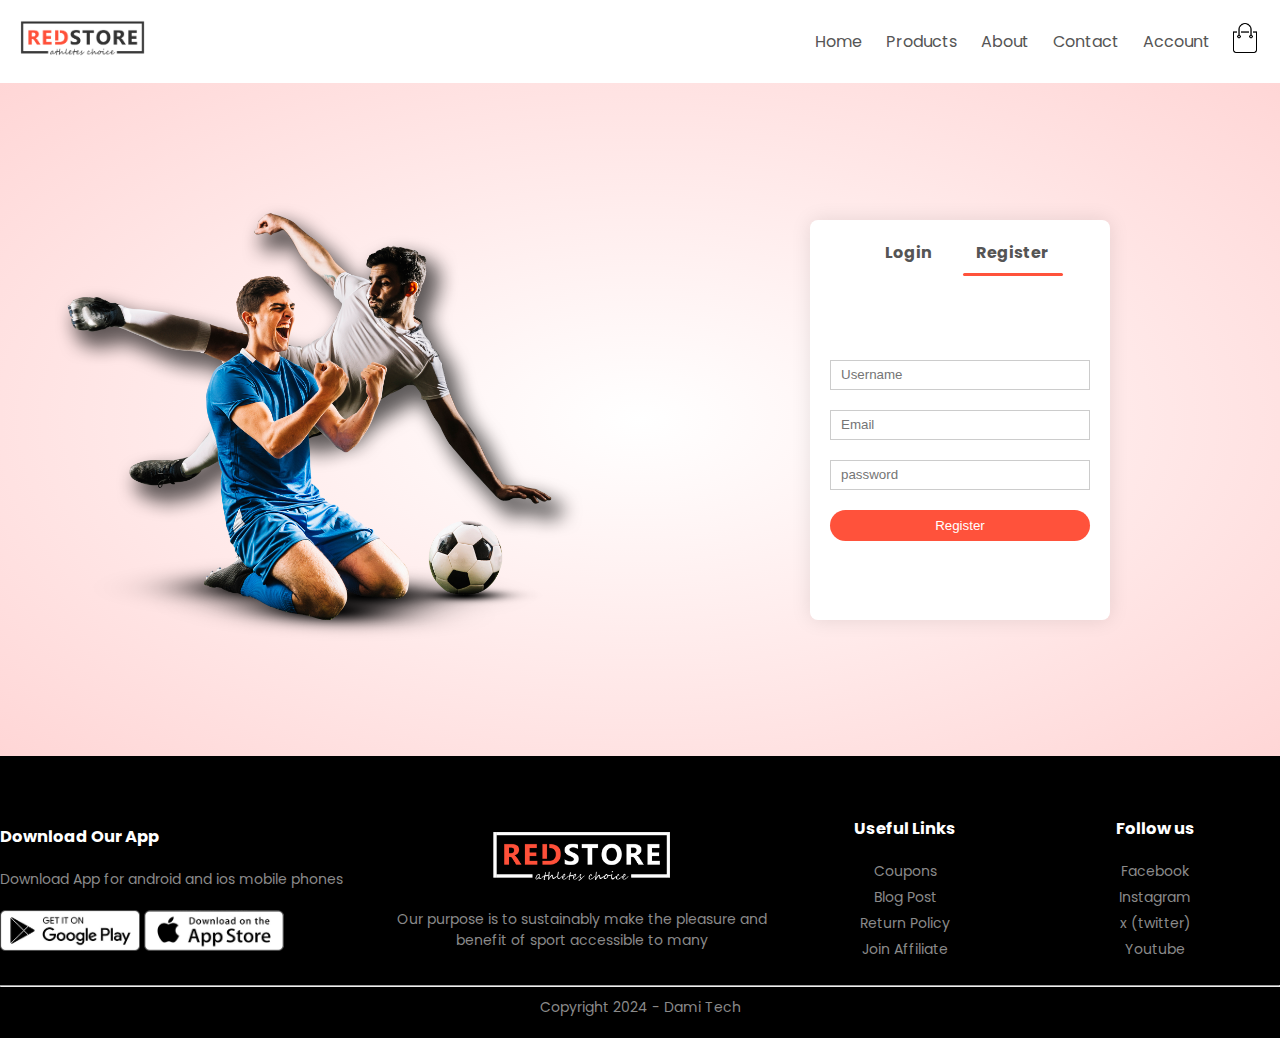
<file: account.html>
<!DOCTYPE html>
<html lang="en">
<head>
    <meta charset="UTF-8">
    
    <meta name="viewport" content="width=device-width, initial-scale=1.0">
    <title>Account | Redstore</title>
    <link rel="stylesheet" href="style.css">
    <link rel="preconnect" href="https://fonts.googleapis.com">
<link rel="preconnect" href="https://fonts.gstatic.com" crossorigin>
<link href="https://fonts.googleapis.com/css2?family=Poppins:wght@100;200;500&display=swap" rel="stylesheet">
<link rel="stylesheet" href="https://cdn.jsdelivr.net/npm/bootstrap-icons@1.11.1/font/bootstrap-icons.css" integrity="sha384-4LISF5TTJX/fLmGSxO53rV4miRxdg84mZsxmO8Rx5jGtp/LbrixFETvWa5a6sESd" crossorigin="anonymous">
</head>
<body>
    <div class="container">
        <div class="navbar">
            <div class="logo">
               <a href="index.html"><img src="images/logo.png" width="125px"></a>
            </div>
            <nav>
                <ul id="menuitem">
                    <li><a href="index.html">Home</a></li>
                    <li><a href="product.html">Products</a></li>
                    <li><a href="">About</a></li>
                    <li><a href="">Contact</a></li>
                    <li><a href="account.html">Account</a></li>
                </ul>
            </nav>
          <a href="cart.html"><img src="images/cart.png"  width="30px" height="30px"></a>
            <img src="images/menu.png"  class="menu-icon" onclick="menutoggle()">
        </div>
    </div>

<div class="account-page">
    <div class="container">
        <div class="row">
            <div class="col-2">
                <img src="images/image1.png" width="100%">
            </div>
            <div class="col-2">
                <div class="form-container">
                    <div class="form-btn">
                        <span onclick="login()">Login</span>
                        <span onclick="register()">Register</span>
                        <hr id="indicator">
                    </div>
                    <form id="loginform">
                        <input type="text" placeholder="Username">
                        <input type="password" placeholder="password">
                        <button type="submit" class="btn">Login</button>
                        <a href="">Forgot password</a>
                    </form>

                    <form id="regform">
                        <input type="text" placeholder="Username">
                        <input type="Email" placeholder="Email">
                        <input type="password" placeholder="password">
                        <button type="submit" class="btn">Register</button>
                    </form>
                </div>
            </div>
        </div>
    </div>
</div>

<!-- footer -->

<div class="footer">
  <div class="container">
    <div class="row">
      <div class="footer-col-1">
        <h3>Download Our App</h3>
       <p> Download App for android and ios mobile phones</p>
       <div class="app-logo">
        <img src="images/play-store.png">
        <img src="images/app-store.png">
       </div>
      </div>
      <div class="footer-col-2">
        <img src="images/logo-white.png">
       <p> Our purpose is to sustainably make the pleasure and benefit of sport accessible
        to many
       </p>
      </div>
      <div class="footer-col-3">
        <h3>Useful Links</h3>
       <ul>
        <li>Coupons</li>
        <li>Blog Post</li>
        <li>Return Policy</li>
        <li>Join Affiliate</li>
       </ul>
      </div>
      <div class="footer-col-4">
        <h3>Follow us</h3>
       <ul>
        <li>Facebook</li>
        <li>Instagram</li>
        <li>x (twitter)</li>
        <li>Youtube</li>
       </ul>
      </div>
    </div>
    <hr>
    <p class="Copyright">Copyright 2024 - Dami Tech</p>
  </div>
</div>


<!-- js for toggle -->

<script>
  var menuitem = document.getElementById("menuitem")

  menuitem.style.maxHeight = "0px";

function   menutoggle() {
  if(menuitem.style.maxHeight == "0px"){
    menuitem.style.maxHeight = "200px"
  }
  else {
    menuitem.style.maxHeight = "0px"
  }
}
</script>

<!-- js for login form -->

<script>
  var loginform = document.getElementById("loginform");
  var regform = document.getElementById("regform");
  var indicator = document.getElementById("indicator")

  function register(){
    regform.style.transform = "translateX(0px)";
    loginform.style.transform = "translateX(0px)";
    indicator.style.transform = "translateX(105px)";
  }
  function login(){
    regform.style.transform = "translateX(300px)";
    loginform.style.transform = "translateX(300px)";
    indicator.style.transform = "translateX(0px)";
  }
</script>

</body>
</html>
</file>
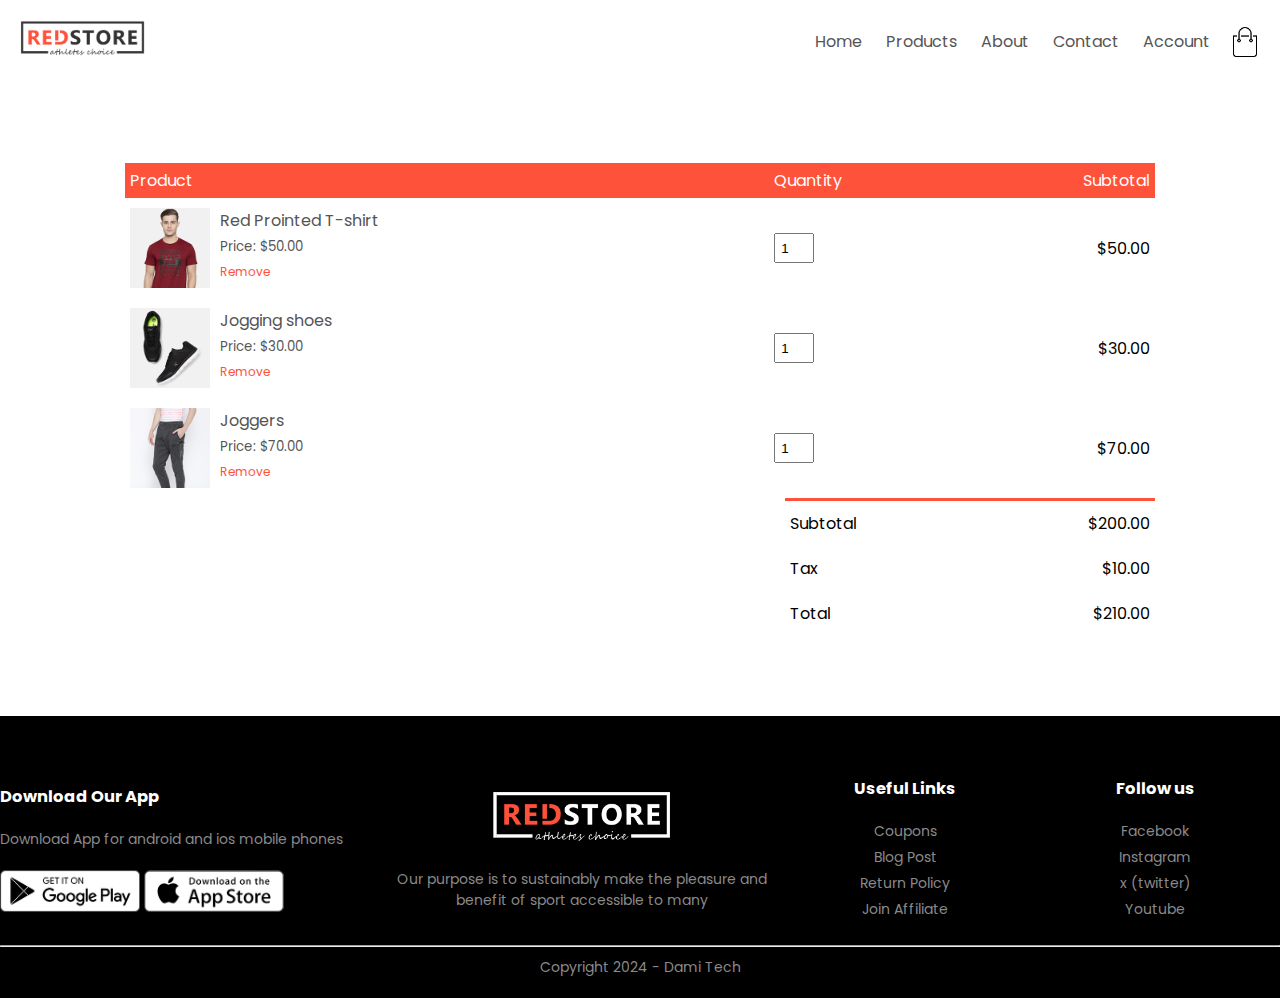
<file: cart.html>
<!DOCTYPE html>
<html lang="en">
<head>
    <meta charset="UTF-8">
    
    <meta name="viewport" content="width=device-width, initial-scale=1.0">
    <title>Cart | Redstore</title>
    <link rel="stylesheet" href="style.css">
    <link rel="preconnect" href="https://fonts.googleapis.com">
<link rel="preconnect" href="https://fonts.gstatic.com" crossorigin>
<link href="https://fonts.googleapis.com/css2?family=Poppins:wght@100;200;500&display=swap" rel="stylesheet">
<link rel="stylesheet" href="https://cdn.jsdelivr.net/npm/bootstrap-icons@1.11.1/font/bootstrap-icons.css" integrity="sha384-4LISF5TTJX/fLmGSxO53rV4miRxdg84mZsxmO8Rx5jGtp/LbrixFETvWa5a6sESd" crossorigin="anonymous">
</head>
<body>
    <div class="container">
        <div class="navbar">
            <div class="logo">
                <img src="images/logo.png" width="125px">
            </div>
            <nav>
                <ul id="menuitem">
                    <li><a href="index.html">Home</a></li>
                    <li><a href="">Products</a></li>
                    <li><a href="">About</a></li>
                    <li><a href="">Contact</a></li>
                    <li><a href="">Account</a></li>
                </ul>
            </nav>
            <img src="images/cart.png"  width="30px" height="30px">
            <img src="images/menu.png"  class="menu-icon" onclick="menutoggle()">
        </div>
    </div>

    <div class="smallcontainer cart-page">
        <table>
            <tr>
                <th>Product</th>
                <th>Quantity</th>
                <th>Subtotal</th>
            </tr>
            <tr>
                <td><div class= "cart-info">
                  <img src="images/buy-1.jpg" alt="">
                  <div>
                    <p>Red Prointed T-shirt</p>
                    <small>Price: $50.00</small> <br>
                    <a href="">Remove</a>
                  </div>
                </div></td>
                <td><input type="number" value="1"></td>
                <td>$50.00</td>
            </tr>
            <tr>
              <td><div class= "cart-info">
                <img src="images/buy-2.jpg" alt="">
                <div>
                  <p>Jogging shoes</p>
                  <small>Price: $30.00</small> <br>
                  <a href="">Remove</a>
                </div>
              </div></td>
              <td><input type="number" value="1"></td>
              <td>$30.00</td>
          </tr>
          <tr>
            <td><div class= "cart-info">
              <img src="images/buy-3.jpg" alt="">
              <div>
                <p>Joggers</p>
                <small>Price: $70.00</small> <br>
                <a href="">Remove</a>
              </div>
            </div></td>
            <td><input type="number" value="1"></td>
            <td>$70.00</td>
        </tr>
        </table>

        <div class="total-price">
          <table>
            <tr>
              <td>
                Subtotal
              </td>
              <td>
                $200.00
              </td>
            </tr>
            <tr>
              <td>
                Tax
              </td>
              <td>
                $10.00
              </td>
            </tr>
            <tr>
              <td>
                Total
              </td>
              <td>
                $210.00
              </td>
            </tr>
          </table>
        </div>
    </div>


<!-- footer -->

<div class="footer">
  <div class="container">
    <div class="row">
      <div class="footer-col-1">
        <h3>Download Our App</h3>
       <p> Download App for android and ios mobile phones</p>
       <div class="app-logo">
        <img src="images/play-store.png">
        <img src="images/app-store.png">
       </div>
      </div>
      <div class="footer-col-2">
        <img src="images/logo-white.png">
       <p> Our purpose is to sustainably make the pleasure and benefit of sport accessible
        to many
       </p>
      </div>
      <div class="footer-col-3">
        <h3>Useful Links</h3>
       <ul>
        <li>Coupons</li>
        <li>Blog Post</li>
        <li>Return Policy</li>
        <li>Join Affiliate</li>
       </ul>
      </div>
      <div class="footer-col-4">
        <h3>Follow us</h3>
       <ul>
        <li>Facebook</li>
        <li>Instagram</li>
        <li>x (twitter)</li>
        <li>Youtube</li>
       </ul>
      </div>
    </div>
    <hr>
    <p class="Copyright">Copyright 2024 - Dami Tech</p>
  </div>
</div>


<!-- js for toggle -->

<script>
  var menuitem = document.getElementById("menuitem")

  menuitem.style.maxHeight = "0px";

function   menutoggle() {
  if(menuitem.style.maxHeight == "0px"){
    menuitem.style.maxHeight = "200px"
  }
  else {
    menuitem.style.maxHeight = "0px"
  }
}
</script>

</body>
</html>
</file>
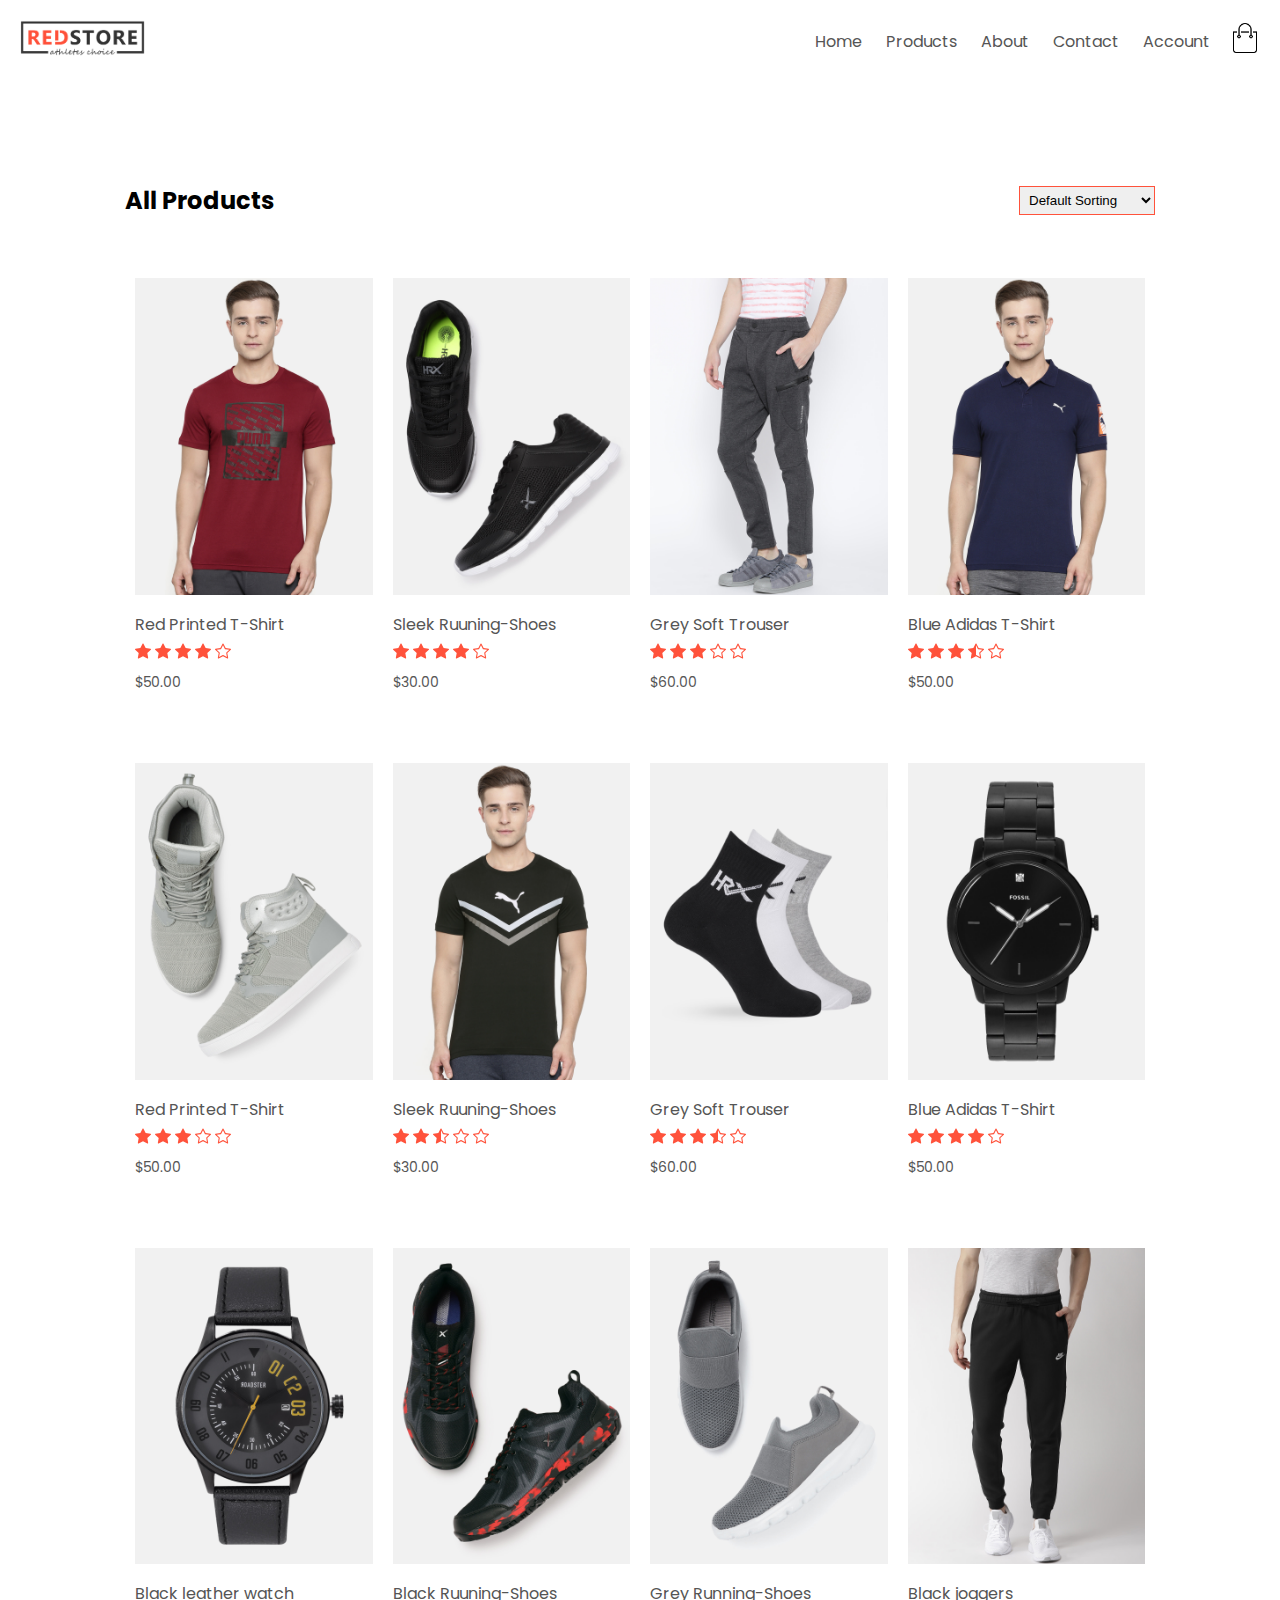
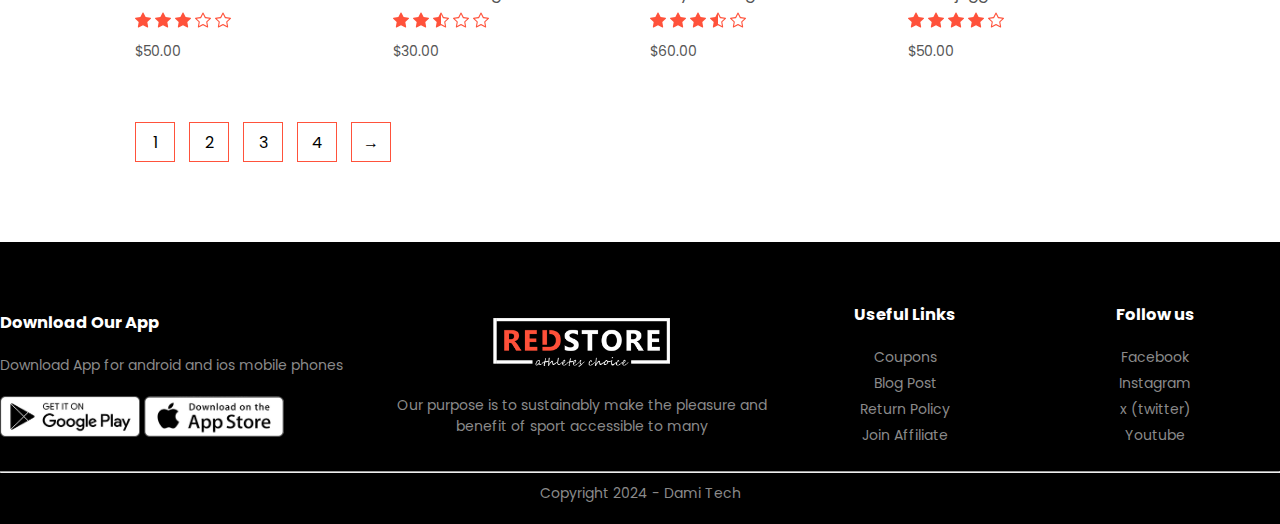
<file: product.html>
<!DOCTYPE html>
<html lang="en">
<head>
    <meta charset="UTF-8">
    
    <meta name="viewport" content="width=device-width, initial-scale=1.0">
    <title>PRODUCTS | Ecommerce website</title>
    <link rel="stylesheet" href="style.css">
    <link rel="preconnect" href="https://fonts.googleapis.com">
<link rel="preconnect" href="https://fonts.gstatic.com" crossorigin>
<link href="https://fonts.googleapis.com/css2?family=Poppins:wght@100;200;500&display=swap" rel="stylesheet">
<link rel="stylesheet" href="https://cdn.jsdelivr.net/npm/bootstrap-icons@1.11.1/font/bootstrap-icons.css" integrity="sha384-4LISF5TTJX/fLmGSxO53rV4miRxdg84mZsxmO8Rx5jGtp/LbrixFETvWa5a6sESd" crossorigin="anonymous">
</head>
<body>
  <div class="container">
    <div class="navbar">
        <div class="logo">
           <a href="index.html"><img src="images/logo.png" width="125px"></a>
        </div>
        <nav>
            <ul id="menuitem">
                <li><a href="index.html">Home</a></li>
                <li><a href="product.html">Products</a></li>
                <li><a href="">About</a></li>
                <li><a href="">Contact</a></li>
                <li><a href="account.html">Account</a></li>
            </ul>
        </nav>
      <a href="cart.html"><img src="images/cart.png"  width="30px" height="30px"></a>
        <img src="images/menu.png"  class="menu-icon" onclick="menutoggle()">
    </div>
</div>

<div class="smallcontainer">
    <div class="row row-2">
        <h2>All Products</h2>
        <select>
            <option>Default Sorting</option>
            <option>Sort by price</option>
            <option>Sort by popularity</option>
            <option>Sort by rating</option>
            <option>Sort by sale</option>
        </select>
    </div>
    <div class="row">
     <div class="col-4">
      <a href="productdetails.html"><img  src="images/product-1.jpg" alt="">
            <h4>Red Printed T-Shirt</h4>
            <div class="rating">
               <svg xmlns="http://www.w3.org/2000/svg" width="16" height="16" fill="currentColor" class="bi bi-star-fill" viewBox="0 0 16 16">
  <path d="M3.612 15.443c-.386.198-.824-.149-.746-.592l.83-4.73L.173 6.765c-.329-.314-.158-.888.283-.95l4.898-.696L7.538.792c.197-.39.73-.39.927 0l2.184 4.327 4.898.696c.441.062.612.636.282.95l-3.522 3.356.83 4.73c.078.443-.36.79-.746.592L8 13.187l-4.389 2.256z"/>
</svg>
               <svg xmlns="http://www.w3.org/2000/svg" width="16" height="16" fill="currentColor" class="bi bi-star-fill" viewBox="0 0 16 16">
  <path d="M3.612 15.443c-.386.198-.824-.149-.746-.592l.83-4.73L.173 6.765c-.329-.314-.158-.888.283-.95l4.898-.696L7.538.792c.197-.39.73-.39.927 0l2.184 4.327 4.898.696c.441.062.612.636.282.95l-3.522 3.356.83 4.73c.078.443-.36.79-.746.592L8 13.187l-4.389 2.256z"/>
</svg>
               <svg xmlns="http://www.w3.org/2000/svg" width="16" height="16" fill="currentColor" class="bi bi-star-fill" viewBox="0 0 16 16">
  <path d="M3.612 15.443c-.386.198-.824-.149-.746-.592l.83-4.73L.173 6.765c-.329-.314-.158-.888.283-.95l4.898-.696L7.538.792c.197-.39.73-.39.927 0l2.184 4.327 4.898.696c.441.062.612.636.282.95l-3.522 3.356.83 4.73c.078.443-.36.79-.746.592L8 13.187l-4.389 2.256z"/>
</svg>
               <svg xmlns="http://www.w3.org/2000/svg" width="16" height="16" fill="currentColor" class="bi bi-star-fill" viewBox="0 0 16 16">
  <path d="M3.612 15.443c-.386.198-.824-.149-.746-.592l.83-4.73L.173 6.765c-.329-.314-.158-.888.283-.95l4.898-.696L7.538.792c.197-.39.73-.39.927 0l2.184 4.327 4.898.696c.441.062.612.636.282.95l-3.522 3.356.83 4.73c.078.443-.36.79-.746.592L8 13.187l-4.389 2.256z"/>
</svg>
                <svg xmlns="http://www.w3.org/2000/svg" width="16" height="16" fill="currentColor" class="bi bi-star" viewBox="0 0 16 16">
  <path d="M2.866 14.85c-.078.444.36.791.746.593l4.39-2.256 4.389 2.256c.386.198.824-.149.746-.592l-.83-4.73 3.522-3.356c.33-.314.16-.888-.282-.95l-4.898-.696L8.465.792a.513.513 0 0 0-.927 0L5.354 5.12l-4.898.696c-.441.062-.612.636-.283.95l3.523 3.356-.83 4.73zm4.905-2.767-3.686 1.894.694-3.957a.56.56 0 0 0-.163-.505L1.71 6.745l4.052-.576a.53.53 0 0 0 .393-.288L8 2.223l1.847 3.658a.53.53 0 0 0 .393.288l4.052.575-2.906 2.77a.56.56 0 0 0-.163.506l.694 3.957-3.686-1.894a.5.5 0 0 0-.461 0z"/>
</svg>
            </div>
            <p>$50.00</p></a>
        </div>
        <div class="col-4">
            <img src="images/product-2.jpg" alt="">
            <h4>Sleek Ruuning-Shoes</h4>
            <div class="rating">
               <svg xmlns="http://www.w3.org/2000/svg" width="16" height="16" fill="currentColor" class="bi bi-star-fill" viewBox="0 0 16 16">
  <path d="M3.612 15.443c-.386.198-.824-.149-.746-.592l.83-4.73L.173 6.765c-.329-.314-.158-.888.283-.95l4.898-.696L7.538.792c.197-.39.73-.39.927 0l2.184 4.327 4.898.696c.441.062.612.636.282.95l-3.522 3.356.83 4.73c.078.443-.36.79-.746.592L8 13.187l-4.389 2.256z"/>
</svg>
               <svg xmlns="http://www.w3.org/2000/svg" width="16" height="16" fill="currentColor" class="bi bi-star-fill" viewBox="0 0 16 16">
  <path d="M3.612 15.443c-.386.198-.824-.149-.746-.592l.83-4.73L.173 6.765c-.329-.314-.158-.888.283-.95l4.898-.696L7.538.792c.197-.39.73-.39.927 0l2.184 4.327 4.898.696c.441.062.612.636.282.95l-3.522 3.356.83 4.73c.078.443-.36.79-.746.592L8 13.187l-4.389 2.256z"/>
</svg>
               <svg xmlns="http://www.w3.org/2000/svg" width="16" height="16" fill="currentColor" class="bi bi-star-fill" viewBox="0 0 16 16">
  <path d="M3.612 15.443c-.386.198-.824-.149-.746-.592l.83-4.73L.173 6.765c-.329-.314-.158-.888.283-.95l4.898-.696L7.538.792c.197-.39.73-.39.927 0l2.184 4.327 4.898.696c.441.062.612.636.282.95l-3.522 3.356.83 4.73c.078.443-.36.79-.746.592L8 13.187l-4.389 2.256z"/>
</svg>
               <svg xmlns="http://www.w3.org/2000/svg" width="16" height="16" fill="currentColor" class="bi bi-star-fill" viewBox="0 0 16 16">
  <path d="M3.612 15.443c-.386.198-.824-.149-.746-.592l.83-4.73L.173 6.765c-.329-.314-.158-.888.283-.95l4.898-.696L7.538.792c.197-.39.73-.39.927 0l2.184 4.327 4.898.696c.441.062.612.636.282.95l-3.522 3.356.83 4.73c.078.443-.36.79-.746.592L8 13.187l-4.389 2.256z"/>
</svg>
                <svg xmlns="http://www.w3.org/2000/svg" width="16" height="16" fill="currentColor" class="bi bi-star" viewBox="0 0 16 16">
  <path d="M2.866 14.85c-.078.444.36.791.746.593l4.39-2.256 4.389 2.256c.386.198.824-.149.746-.592l-.83-4.73 3.522-3.356c.33-.314.16-.888-.282-.95l-4.898-.696L8.465.792a.513.513 0 0 0-.927 0L5.354 5.12l-4.898.696c-.441.062-.612.636-.283.95l3.523 3.356-.83 4.73zm4.905-2.767-3.686 1.894.694-3.957a.56.56 0 0 0-.163-.505L1.71 6.745l4.052-.576a.53.53 0 0 0 .393-.288L8 2.223l1.847 3.658a.53.53 0 0 0 .393.288l4.052.575-2.906 2.77a.56.56 0 0 0-.163.506l.694 3.957-3.686-1.894a.5.5 0 0 0-.461 0z"/>
</svg>
                <i class="fa fa-star-o"></i>
            </div>
            <p>$30.00</p>
        </div>
        <div class="col-4">
            <img src="images/product-3.jpg" alt="">
            <h4>Grey Soft Trouser</h4>
            <div class="rating">
               <svg xmlns="http://www.w3.org/2000/svg" width="16" height="16" fill="currentColor" class="bi bi-star-fill" viewBox="0 0 16 16">
  <path d="M3.612 15.443c-.386.198-.824-.149-.746-.592l.83-4.73L.173 6.765c-.329-.314-.158-.888.283-.95l4.898-.696L7.538.792c.197-.39.73-.39.927 0l2.184 4.327 4.898.696c.441.062.612.636.282.95l-3.522 3.356.83 4.73c.078.443-.36.79-.746.592L8 13.187l-4.389 2.256z"/>
</svg>
               <svg xmlns="http://www.w3.org/2000/svg" width="16" height="16" fill="currentColor" class="bi bi-star-fill" viewBox="0 0 16 16">
  <path d="M3.612 15.443c-.386.198-.824-.149-.746-.592l.83-4.73L.173 6.765c-.329-.314-.158-.888.283-.95l4.898-.696L7.538.792c.197-.39.73-.39.927 0l2.184 4.327 4.898.696c.441.062.612.636.282.95l-3.522 3.356.83 4.73c.078.443-.36.79-.746.592L8 13.187l-4.389 2.256z"/>
</svg>
               <svg xmlns="http://www.w3.org/2000/svg" width="16" height="16" fill="currentColor" class="bi bi-star-fill" viewBox="0 0 16 16">
  <path d="M3.612 15.443c-.386.198-.824-.149-.746-.592l.83-4.73L.173 6.765c-.329-.314-.158-.888.283-.95l4.898-.696L7.538.792c.197-.39.73-.39.927 0l2.184 4.327 4.898.696c.441.062.612.636.282.95l-3.522 3.356.83 4.73c.078.443-.36.79-.746.592L8 13.187l-4.389 2.256z"/>
</svg>
<svg xmlns="http://www.w3.org/2000/svg" width="16" height="16" fill="currentColor" class="bi bi-star" viewBox="0 0 16 16">
    <path d="M2.866 14.85c-.078.444.36.791.746.593l4.39-2.256 4.389 2.256c.386.198.824-.149.746-.592l-.83-4.73 3.522-3.356c.33-.314.16-.888-.282-.95l-4.898-.696L8.465.792a.513.513 0 0 0-.927 0L5.354 5.12l-4.898.696c-.441.062-.612.636-.283.95l3.523 3.356-.83 4.73zm4.905-2.767-3.686 1.894.694-3.957a.56.56 0 0 0-.163-.505L1.71 6.745l4.052-.576a.53.53 0 0 0 .393-.288L8 2.223l1.847 3.658a.53.53 0 0 0 .393.288l4.052.575-2.906 2.77a.56.56 0 0 0-.163.506l.694 3.957-3.686-1.894a.5.5 0 0 0-.461 0z"/>
  </svg>
                <svg xmlns="http://www.w3.org/2000/svg" width="16" height="16" fill="currentColor" class="bi bi-star" viewBox="0 0 16 16">
  <path d="M2.866 14.85c-.078.444.36.791.746.593l4.39-2.256 4.389 2.256c.386.198.824-.149.746-.592l-.83-4.73 3.522-3.356c.33-.314.16-.888-.282-.95l-4.898-.696L8.465.792a.513.513 0 0 0-.927 0L5.354 5.12l-4.898.696c-.441.062-.612.636-.283.95l3.523 3.356-.83 4.73zm4.905-2.767-3.686 1.894.694-3.957a.56.56 0 0 0-.163-.505L1.71 6.745l4.052-.576a.53.53 0 0 0 .393-.288L8 2.223l1.847 3.658a.53.53 0 0 0 .393.288l4.052.575-2.906 2.77a.56.56 0 0 0-.163.506l.694 3.957-3.686-1.894a.5.5 0 0 0-.461 0z"/>
</svg>
                <i class="fa fa-star-o"></i>
            </div>
            <p>$60.00</p>
        </div>
        <div class="col-4">
            <img src="images/product-4.jpg" alt="">
            <h4>Blue Adidas T-Shirt</h4>
            <div class="rating">
               <svg xmlns="http://www.w3.org/2000/svg" width="16" height="16" fill="currentColor" class="bi bi-star-fill" viewBox="0 0 16 16">
  <path d="M3.612 15.443c-.386.198-.824-.149-.746-.592l.83-4.73L.173 6.765c-.329-.314-.158-.888.283-.95l4.898-.696L7.538.792c.197-.39.73-.39.927 0l2.184 4.327 4.898.696c.441.062.612.636.282.95l-3.522 3.356.83 4.73c.078.443-.36.79-.746.592L8 13.187l-4.389 2.256z"/>
</svg>
               <svg xmlns="http://www.w3.org/2000/svg" width="16" height="16" fill="currentColor" class="bi bi-star-fill" viewBox="0 0 16 16">
  <path d="M3.612 15.443c-.386.198-.824-.149-.746-.592l.83-4.73L.173 6.765c-.329-.314-.158-.888.283-.95l4.898-.696L7.538.792c.197-.39.73-.39.927 0l2.184 4.327 4.898.696c.441.062.612.636.282.95l-3.522 3.356.83 4.73c.078.443-.36.79-.746.592L8 13.187l-4.389 2.256z"/>
</svg>
               <svg xmlns="http://www.w3.org/2000/svg" width="16" height="16" fill="currentColor" class="bi bi-star-fill" viewBox="0 0 16 16">
  <path d="M3.612 15.443c-.386.198-.824-.149-.746-.592l.83-4.73L.173 6.765c-.329-.314-.158-.888.283-.95l4.898-.696L7.538.792c.197-.39.73-.39.927 0l2.184 4.327 4.898.696c.441.062.612.636.282.95l-3.522 3.356.83 4.73c.078.443-.36.79-.746.592L8 13.187l-4.389 2.256z"/>
</svg>
                <svg xmlns="http://www.w3.org/2000/svg" width="16" height="16" fill="currentColor" class="bi bi-star-half" viewBox="0 0 16 16">
                    <path d="M5.354 5.119 7.538.792A.52.52 0 0 1 8 .5c.183 0 .366.097.465.292l2.184 4.327 4.898.696A.54.54 0 0 1 16 6.32a.55.55 0 0 1-.17.445l-3.523 3.356.83 4.73c.078.443-.36.79-.746.592L8 13.187l-4.389 2.256a.5.5 0 0 1-.146.05c-.342.06-.668-.254-.6-.642l.83-4.73L.173 6.765a.55.55 0 0 1-.172-.403.6.6 0 0 1 .085-.302.51.51 0 0 1 .37-.245zM8 12.027a.5.5 0 0 1 .232.056l3.686 1.894-.694-3.957a.56.56 0 0 1 .162-.505l2.907-2.77-4.052-.576a.53.53 0 0 1-.393-.288L8.001 2.223 8 2.226z"/>
                  </svg>
                <svg xmlns="http://www.w3.org/2000/svg" width="16" height="16" fill="currentColor" class="bi bi-star" viewBox="0 0 16 16">
  <path d="M2.866 14.85c-.078.444.36.791.746.593l4.39-2.256 4.389 2.256c.386.198.824-.149.746-.592l-.83-4.73 3.522-3.356c.33-.314.16-.888-.282-.95l-4.898-.696L8.465.792a.513.513 0 0 0-.927 0L5.354 5.12l-4.898.696c-.441.062-.612.636-.283.95l3.523 3.356-.83 4.73zm4.905-2.767-3.686 1.894.694-3.957a.56.56 0 0 0-.163-.505L1.71 6.745l4.052-.576a.53.53 0 0 0 .393-.288L8 2.223l1.847 3.658a.53.53 0 0 0 .393.288l4.052.575-2.906 2.77a.56.56 0 0 0-.163.506l.694 3.957-3.686-1.894a.5.5 0 0 0-.461 0z"/>
</svg>
                <i class="fa fa-star-o"></i>
            </div>
            <p>$50.00</p>
        </div>
    </div>

    <div class="row">
        <div class="col-4">
            <img src="images/product-5.jpg" alt="">
            <h4>Red Printed T-Shirt</h4>
            <div class="rating">
               <svg xmlns="http://www.w3.org/2000/svg" width="16" height="16" fill="currentColor" class="bi bi-star-fill" viewBox="0 0 16 16">
  <path d="M3.612 15.443c-.386.198-.824-.149-.746-.592l.83-4.73L.173 6.765c-.329-.314-.158-.888.283-.95l4.898-.696L7.538.792c.197-.39.73-.39.927 0l2.184 4.327 4.898.696c.441.062.612.636.282.95l-3.522 3.356.83 4.73c.078.443-.36.79-.746.592L8 13.187l-4.389 2.256z"/>
</svg>
               <svg xmlns="http://www.w3.org/2000/svg" width="16" height="16" fill="currentColor" class="bi bi-star-fill" viewBox="0 0 16 16">
  <path d="M3.612 15.443c-.386.198-.824-.149-.746-.592l.83-4.73L.173 6.765c-.329-.314-.158-.888.283-.95l4.898-.696L7.538.792c.197-.39.73-.39.927 0l2.184 4.327 4.898.696c.441.062.612.636.282.95l-3.522 3.356.83 4.73c.078.443-.36.79-.746.592L8 13.187l-4.389 2.256z"/>
</svg>
               <svg xmlns="http://www.w3.org/2000/svg" width="16" height="16" fill="currentColor" class="bi bi-star-fill" viewBox="0 0 16 16">
  <path d="M3.612 15.443c-.386.198-.824-.149-.746-.592l.83-4.73L.173 6.765c-.329-.314-.158-.888.283-.95l4.898-.696L7.538.792c.197-.39.73-.39.927 0l2.184 4.327 4.898.696c.441.062.612.636.282.95l-3.522 3.356.83 4.73c.078.443-.36.79-.746.592L8 13.187l-4.389 2.256z"/>
</svg>
<svg xmlns="http://www.w3.org/2000/svg" width="16" height="16" fill="currentColor" class="bi bi-star" viewBox="0 0 16 16">
    <path d="M2.866 14.85c-.078.444.36.791.746.593l4.39-2.256 4.389 2.256c.386.198.824-.149.746-.592l-.83-4.73 3.522-3.356c.33-.314.16-.888-.282-.95l-4.898-.696L8.465.792a.513.513 0 0 0-.927 0L5.354 5.12l-4.898.696c-.441.062-.612.636-.283.95l3.523 3.356-.83 4.73zm4.905-2.767-3.686 1.894.694-3.957a.56.56 0 0 0-.163-.505L1.71 6.745l4.052-.576a.53.53 0 0 0 .393-.288L8 2.223l1.847 3.658a.53.53 0 0 0 .393.288l4.052.575-2.906 2.77a.56.56 0 0 0-.163.506l.694 3.957-3.686-1.894a.5.5 0 0 0-.461 0z"/>
  </svg>
                <svg xmlns="http://www.w3.org/2000/svg" width="16" height="16" fill="currentColor" class="bi bi-star" viewBox="0 0 16 16">
  <path d="M2.866 14.85c-.078.444.36.791.746.593l4.39-2.256 4.389 2.256c.386.198.824-.149.746-.592l-.83-4.73 3.522-3.356c.33-.314.16-.888-.282-.95l-4.898-.696L8.465.792a.513.513 0 0 0-.927 0L5.354 5.12l-4.898.696c-.441.062-.612.636-.283.95l3.523 3.356-.83 4.73zm4.905-2.767-3.686 1.894.694-3.957a.56.56 0 0 0-.163-.505L1.71 6.745l4.052-.576a.53.53 0 0 0 .393-.288L8 2.223l1.847 3.658a.53.53 0 0 0 .393.288l4.052.575-2.906 2.77a.56.56 0 0 0-.163.506l.694 3.957-3.686-1.894a.5.5 0 0 0-.461 0z"/>
</svg>
                <i class="fa fa-star-o"></i>
            </div>
            <p>$50.00</p>
        </div>
        <div class="col-4">
            <img src="images/product-6.jpg" alt="">
            <h4>Sleek Ruuning-Shoes</h4>
            <div class="rating">
               <svg xmlns="http://www.w3.org/2000/svg" width="16" height="16" fill="currentColor" class="bi bi-star-fill" viewBox="0 0 16 16">
  <path d="M3.612 15.443c-.386.198-.824-.149-.746-.592l.83-4.73L.173 6.765c-.329-.314-.158-.888.283-.95l4.898-.696L7.538.792c.197-.39.73-.39.927 0l2.184 4.327 4.898.696c.441.062.612.636.282.95l-3.522 3.356.83 4.73c.078.443-.36.79-.746.592L8 13.187l-4.389 2.256z"/>
</svg>
               <svg xmlns="http://www.w3.org/2000/svg" width="16" height="16" fill="currentColor" class="bi bi-star-fill" viewBox="0 0 16 16">
  <path d="M3.612 15.443c-.386.198-.824-.149-.746-.592l.83-4.73L.173 6.765c-.329-.314-.158-.888.283-.95l4.898-.696L7.538.792c.197-.39.73-.39.927 0l2.184 4.327 4.898.696c.441.062.612.636.282.95l-3.522 3.356.83 4.73c.078.443-.36.79-.746.592L8 13.187l-4.389 2.256z"/>
</svg>
<svg xmlns="http://www.w3.org/2000/svg" width="16" height="16" fill="currentColor" class="bi bi-star-half" viewBox="0 0 16 16">
    <path d="M5.354 5.119 7.538.792A.52.52 0 0 1 8 .5c.183 0 .366.097.465.292l2.184 4.327 4.898.696A.54.54 0 0 1 16 6.32a.55.55 0 0 1-.17.445l-3.523 3.356.83 4.73c.078.443-.36.79-.746.592L8 13.187l-4.389 2.256a.5.5 0 0 1-.146.05c-.342.06-.668-.254-.6-.642l.83-4.73L.173 6.765a.55.55 0 0 1-.172-.403.6.6 0 0 1 .085-.302.51.51 0 0 1 .37-.245zM8 12.027a.5.5 0 0 1 .232.056l3.686 1.894-.694-3.957a.56.56 0 0 1 .162-.505l2.907-2.77-4.052-.576a.53.53 0 0 1-.393-.288L8.001 2.223 8 2.226z"/>
  </svg>
  <svg xmlns="http://www.w3.org/2000/svg" width="16" height="16" fill="currentColor" class="bi bi-star" viewBox="0 0 16 16">
    <path d="M2.866 14.85c-.078.444.36.791.746.593l4.39-2.256 4.389 2.256c.386.198.824-.149.746-.592l-.83-4.73 3.522-3.356c.33-.314.16-.888-.282-.95l-4.898-.696L8.465.792a.513.513 0 0 0-.927 0L5.354 5.12l-4.898.696c-.441.062-.612.636-.283.95l3.523 3.356-.83 4.73zm4.905-2.767-3.686 1.894.694-3.957a.56.56 0 0 0-.163-.505L1.71 6.745l4.052-.576a.53.53 0 0 0 .393-.288L8 2.223l1.847 3.658a.53.53 0 0 0 .393.288l4.052.575-2.906 2.77a.56.56 0 0 0-.163.506l.694 3.957-3.686-1.894a.5.5 0 0 0-.461 0z"/>
  </svg>
                <svg xmlns="http://www.w3.org/2000/svg" width="16" height="16" fill="currentColor" class="bi bi-star" viewBox="0 0 16 16">
  <path d="M2.866 14.85c-.078.444.36.791.746.593l4.39-2.256 4.389 2.256c.386.198.824-.149.746-.592l-.83-4.73 3.522-3.356c.33-.314.16-.888-.282-.95l-4.898-.696L8.465.792a.513.513 0 0 0-.927 0L5.354 5.12l-4.898.696c-.441.062-.612.636-.283.95l3.523 3.356-.83 4.73zm4.905-2.767-3.686 1.894.694-3.957a.56.56 0 0 0-.163-.505L1.71 6.745l4.052-.576a.53.53 0 0 0 .393-.288L8 2.223l1.847 3.658a.53.53 0 0 0 .393.288l4.052.575-2.906 2.77a.56.56 0 0 0-.163.506l.694 3.957-3.686-1.894a.5.5 0 0 0-.461 0z"/>
</svg>
                <i class="fa fa-star-o"></i>
            </div>
            <p>$30.00</p>
        </div>
        <div class="col-4">
            <img src="images/product-7.jpg" alt="">
            <h4>Grey Soft Trouser</h4>
            <div class="rating">
               <svg xmlns="http://www.w3.org/2000/svg" width="16" height="16" fill="currentColor" class="bi bi-star-fill" viewBox="0 0 16 16">
  <path d="M3.612 15.443c-.386.198-.824-.149-.746-.592l.83-4.73L.173 6.765c-.329-.314-.158-.888.283-.95l4.898-.696L7.538.792c.197-.39.73-.39.927 0l2.184 4.327 4.898.696c.441.062.612.636.282.95l-3.522 3.356.83 4.73c.078.443-.36.79-.746.592L8 13.187l-4.389 2.256z"/>
</svg>
               <svg xmlns="http://www.w3.org/2000/svg" width="16" height="16" fill="currentColor" class="bi bi-star-fill" viewBox="0 0 16 16">
  <path d="M3.612 15.443c-.386.198-.824-.149-.746-.592l.83-4.73L.173 6.765c-.329-.314-.158-.888.283-.95l4.898-.696L7.538.792c.197-.39.73-.39.927 0l2.184 4.327 4.898.696c.441.062.612.636.282.95l-3.522 3.356.83 4.73c.078.443-.36.79-.746.592L8 13.187l-4.389 2.256z"/>
</svg>
               <svg xmlns="http://www.w3.org/2000/svg" width="16" height="16" fill="currentColor" class="bi bi-star-fill" viewBox="0 0 16 16">
  <path d="M3.612 15.443c-.386.198-.824-.149-.746-.592l.83-4.73L.173 6.765c-.329-.314-.158-.888.283-.95l4.898-.696L7.538.792c.197-.39.73-.39.927 0l2.184 4.327 4.898.696c.441.062.612.636.282.95l-3.522 3.356.83 4.73c.078.443-.36.79-.746.592L8 13.187l-4.389 2.256z"/>
</svg>
<svg xmlns="http://www.w3.org/2000/svg" width="16" height="16" fill="currentColor" class="bi bi-star-half" viewBox="0 0 16 16">
    <path d="M5.354 5.119 7.538.792A.52.52 0 0 1 8 .5c.183 0 .366.097.465.292l2.184 4.327 4.898.696A.54.54 0 0 1 16 6.32a.55.55 0 0 1-.17.445l-3.523 3.356.83 4.73c.078.443-.36.79-.746.592L8 13.187l-4.389 2.256a.5.5 0 0 1-.146.05c-.342.06-.668-.254-.6-.642l.83-4.73L.173 6.765a.55.55 0 0 1-.172-.403.6.6 0 0 1 .085-.302.51.51 0 0 1 .37-.245zM8 12.027a.5.5 0 0 1 .232.056l3.686 1.894-.694-3.957a.56.56 0 0 1 .162-.505l2.907-2.77-4.052-.576a.53.53 0 0 1-.393-.288L8.001 2.223 8 2.226z"/>
  </svg>
                <svg xmlns="http://www.w3.org/2000/svg" width="16" height="16" fill="currentColor" class="bi bi-star" viewBox="0 0 16 16">
  <path d="M2.866 14.85c-.078.444.36.791.746.593l4.39-2.256 4.389 2.256c.386.198.824-.149.746-.592l-.83-4.73 3.522-3.356c.33-.314.16-.888-.282-.95l-4.898-.696L8.465.792a.513.513 0 0 0-.927 0L5.354 5.12l-4.898.696c-.441.062-.612.636-.283.95l3.523 3.356-.83 4.73zm4.905-2.767-3.686 1.894.694-3.957a.56.56 0 0 0-.163-.505L1.71 6.745l4.052-.576a.53.53 0 0 0 .393-.288L8 2.223l1.847 3.658a.53.53 0 0 0 .393.288l4.052.575-2.906 2.77a.56.56 0 0 0-.163.506l.694 3.957-3.686-1.894a.5.5 0 0 0-.461 0z"/>
</svg>
                
            </div>
            <p>$60.00</p>
        </div>
        <div class="col-4">
            <img src="images/product-8.jpg" alt="">
            <h4>Blue Adidas T-Shirt</h4>
            <div class="rating">
               <svg xmlns="http://www.w3.org/2000/svg" width="16" height="16" fill="currentColor" class="bi bi-star-fill" viewBox="0 0 16 16">
  <path d="M3.612 15.443c-.386.198-.824-.149-.746-.592l.83-4.73L.173 6.765c-.329-.314-.158-.888.283-.95l4.898-.696L7.538.792c.197-.39.73-.39.927 0l2.184 4.327 4.898.696c.441.062.612.636.282.95l-3.522 3.356.83 4.73c.078.443-.36.79-.746.592L8 13.187l-4.389 2.256z"/>
</svg>
               <svg xmlns="http://www.w3.org/2000/svg" width="16" height="16" fill="currentColor" class="bi bi-star-fill" viewBox="0 0 16 16">
  <path d="M3.612 15.443c-.386.198-.824-.149-.746-.592l.83-4.73L.173 6.765c-.329-.314-.158-.888.283-.95l4.898-.696L7.538.792c.197-.39.73-.39.927 0l2.184 4.327 4.898.696c.441.062.612.636.282.95l-3.522 3.356.83 4.73c.078.443-.36.79-.746.592L8 13.187l-4.389 2.256z"/>
</svg>
               <svg xmlns="http://www.w3.org/2000/svg" width="16" height="16" fill="currentColor" class="bi bi-star-fill" viewBox="0 0 16 16">
  <path d="M3.612 15.443c-.386.198-.824-.149-.746-.592l.83-4.73L.173 6.765c-.329-.314-.158-.888.283-.95l4.898-.696L7.538.792c.197-.39.73-.39.927 0l2.184 4.327 4.898.696c.441.062.612.636.282.95l-3.522 3.356.83 4.73c.078.443-.36.79-.746.592L8 13.187l-4.389 2.256z"/>
</svg>
<svg xmlns="http://www.w3.org/2000/svg" width="16" height="16" fill="currentColor" class="bi bi-star-fill" viewBox="0 0 16 16">
    <path d="M3.612 15.443c-.386.198-.824-.149-.746-.592l.83-4.73L.173 6.765c-.329-.314-.158-.888.283-.95l4.898-.696L7.538.792c.197-.39.73-.39.927 0l2.184 4.327 4.898.696c.441.062.612.636.282.95l-3.522 3.356.83 4.73c.078.443-.36.79-.746.592L8 13.187l-4.389 2.256z"/>
  </svg>
                <svg xmlns="http://www.w3.org/2000/svg" width="16" height="16" fill="currentColor" class="bi bi-star" viewBox="0 0 16 16">
  <path d="M2.866 14.85c-.078.444.36.791.746.593l4.39-2.256 4.389 2.256c.386.198.824-.149.746-.592l-.83-4.73 3.522-3.356c.33-.314.16-.888-.282-.95l-4.898-.696L8.465.792a.513.513 0 0 0-.927 0L5.354 5.12l-4.898.696c-.441.062-.612.636-.283.95l3.523 3.356-.83 4.73zm4.905-2.767-3.686 1.894.694-3.957a.56.56 0 0 0-.163-.505L1.71 6.745l4.052-.576a.53.53 0 0 0 .393-.288L8 2.223l1.847 3.658a.53.53 0 0 0 .393.288l4.052.575-2.906 2.77a.56.56 0 0 0-.163.506l.694 3.957-3.686-1.894a.5.5 0 0 0-.461 0z"/>
</svg>
                
            </div>
            <p>$50.00</p>
        </div>
</div>

<div class="row">
    <div class="col-4">
        <img src="images/product-9.jpg" alt="">
        <h4>Black leather watch</h4>
        <div class="rating">
           <svg xmlns="http://www.w3.org/2000/svg" width="16" height="16" fill="currentColor" class="bi bi-star-fill" viewBox="0 0 16 16">
<path d="M3.612 15.443c-.386.198-.824-.149-.746-.592l.83-4.73L.173 6.765c-.329-.314-.158-.888.283-.95l4.898-.696L7.538.792c.197-.39.73-.39.927 0l2.184 4.327 4.898.696c.441.062.612.636.282.95l-3.522 3.356.83 4.73c.078.443-.36.79-.746.592L8 13.187l-4.389 2.256z"/>
</svg>
           <svg xmlns="http://www.w3.org/2000/svg" width="16" height="16" fill="currentColor" class="bi bi-star-fill" viewBox="0 0 16 16">
<path d="M3.612 15.443c-.386.198-.824-.149-.746-.592l.83-4.73L.173 6.765c-.329-.314-.158-.888.283-.95l4.898-.696L7.538.792c.197-.39.73-.39.927 0l2.184 4.327 4.898.696c.441.062.612.636.282.95l-3.522 3.356.83 4.73c.078.443-.36.79-.746.592L8 13.187l-4.389 2.256z"/>
</svg>
           <svg xmlns="http://www.w3.org/2000/svg" width="16" height="16" fill="currentColor" class="bi bi-star-fill" viewBox="0 0 16 16">
<path d="M3.612 15.443c-.386.198-.824-.149-.746-.592l.83-4.73L.173 6.765c-.329-.314-.158-.888.283-.95l4.898-.696L7.538.792c.197-.39.73-.39.927 0l2.184 4.327 4.898.696c.441.062.612.636.282.95l-3.522 3.356.83 4.73c.078.443-.36.79-.746.592L8 13.187l-4.389 2.256z"/>
</svg>
<svg xmlns="http://www.w3.org/2000/svg" width="16" height="16" fill="currentColor" class="bi bi-star" viewBox="0 0 16 16">
<path d="M2.866 14.85c-.078.444.36.791.746.593l4.39-2.256 4.389 2.256c.386.198.824-.149.746-.592l-.83-4.73 3.522-3.356c.33-.314.16-.888-.282-.95l-4.898-.696L8.465.792a.513.513 0 0 0-.927 0L5.354 5.12l-4.898.696c-.441.062-.612.636-.283.95l3.523 3.356-.83 4.73zm4.905-2.767-3.686 1.894.694-3.957a.56.56 0 0 0-.163-.505L1.71 6.745l4.052-.576a.53.53 0 0 0 .393-.288L8 2.223l1.847 3.658a.53.53 0 0 0 .393.288l4.052.575-2.906 2.77a.56.56 0 0 0-.163.506l.694 3.957-3.686-1.894a.5.5 0 0 0-.461 0z"/>
</svg>
            <svg xmlns="http://www.w3.org/2000/svg" width="16" height="16" fill="currentColor" class="bi bi-star" viewBox="0 0 16 16">
<path d="M2.866 14.85c-.078.444.36.791.746.593l4.39-2.256 4.389 2.256c.386.198.824-.149.746-.592l-.83-4.73 3.522-3.356c.33-.314.16-.888-.282-.95l-4.898-.696L8.465.792a.513.513 0 0 0-.927 0L5.354 5.12l-4.898.696c-.441.062-.612.636-.283.95l3.523 3.356-.83 4.73zm4.905-2.767-3.686 1.894.694-3.957a.56.56 0 0 0-.163-.505L1.71 6.745l4.052-.576a.53.53 0 0 0 .393-.288L8 2.223l1.847 3.658a.53.53 0 0 0 .393.288l4.052.575-2.906 2.77a.56.56 0 0 0-.163.506l.694 3.957-3.686-1.894a.5.5 0 0 0-.461 0z"/>
</svg>
            <i class="fa fa-star-o"></i>
        </div>
        <p>$50.00</p>
    </div>
    <div class="col-4">
        <img src="images/product-10.jpg" alt="">
        <h4>Black Ruuning-Shoes</h4>
        <div class="rating">
           <svg xmlns="http://www.w3.org/2000/svg" width="16" height="16" fill="currentColor" class="bi bi-star-fill" viewBox="0 0 16 16">
<path d="M3.612 15.443c-.386.198-.824-.149-.746-.592l.83-4.73L.173 6.765c-.329-.314-.158-.888.283-.95l4.898-.696L7.538.792c.197-.39.73-.39.927 0l2.184 4.327 4.898.696c.441.062.612.636.282.95l-3.522 3.356.83 4.73c.078.443-.36.79-.746.592L8 13.187l-4.389 2.256z"/>
</svg>
           <svg xmlns="http://www.w3.org/2000/svg" width="16" height="16" fill="currentColor" class="bi bi-star-fill" viewBox="0 0 16 16">
<path d="M3.612 15.443c-.386.198-.824-.149-.746-.592l.83-4.73L.173 6.765c-.329-.314-.158-.888.283-.95l4.898-.696L7.538.792c.197-.39.73-.39.927 0l2.184 4.327 4.898.696c.441.062.612.636.282.95l-3.522 3.356.83 4.73c.078.443-.36.79-.746.592L8 13.187l-4.389 2.256z"/>
</svg>
<svg xmlns="http://www.w3.org/2000/svg" width="16" height="16" fill="currentColor" class="bi bi-star-half" viewBox="0 0 16 16">
<path d="M5.354 5.119 7.538.792A.52.52 0 0 1 8 .5c.183 0 .366.097.465.292l2.184 4.327 4.898.696A.54.54 0 0 1 16 6.32a.55.55 0 0 1-.17.445l-3.523 3.356.83 4.73c.078.443-.36.79-.746.592L8 13.187l-4.389 2.256a.5.5 0 0 1-.146.05c-.342.06-.668-.254-.6-.642l.83-4.73L.173 6.765a.55.55 0 0 1-.172-.403.6.6 0 0 1 .085-.302.51.51 0 0 1 .37-.245zM8 12.027a.5.5 0 0 1 .232.056l3.686 1.894-.694-3.957a.56.56 0 0 1 .162-.505l2.907-2.77-4.052-.576a.53.53 0 0 1-.393-.288L8.001 2.223 8 2.226z"/>
</svg>
<svg xmlns="http://www.w3.org/2000/svg" width="16" height="16" fill="currentColor" class="bi bi-star" viewBox="0 0 16 16">
<path d="M2.866 14.85c-.078.444.36.791.746.593l4.39-2.256 4.389 2.256c.386.198.824-.149.746-.592l-.83-4.73 3.522-3.356c.33-.314.16-.888-.282-.95l-4.898-.696L8.465.792a.513.513 0 0 0-.927 0L5.354 5.12l-4.898.696c-.441.062-.612.636-.283.95l3.523 3.356-.83 4.73zm4.905-2.767-3.686 1.894.694-3.957a.56.56 0 0 0-.163-.505L1.71 6.745l4.052-.576a.53.53 0 0 0 .393-.288L8 2.223l1.847 3.658a.53.53 0 0 0 .393.288l4.052.575-2.906 2.77a.56.56 0 0 0-.163.506l.694 3.957-3.686-1.894a.5.5 0 0 0-.461 0z"/>
</svg>
            <svg xmlns="http://www.w3.org/2000/svg" width="16" height="16" fill="currentColor" class="bi bi-star" viewBox="0 0 16 16">
<path d="M2.866 14.85c-.078.444.36.791.746.593l4.39-2.256 4.389 2.256c.386.198.824-.149.746-.592l-.83-4.73 3.522-3.356c.33-.314.16-.888-.282-.95l-4.898-.696L8.465.792a.513.513 0 0 0-.927 0L5.354 5.12l-4.898.696c-.441.062-.612.636-.283.95l3.523 3.356-.83 4.73zm4.905-2.767-3.686 1.894.694-3.957a.56.56 0 0 0-.163-.505L1.71 6.745l4.052-.576a.53.53 0 0 0 .393-.288L8 2.223l1.847 3.658a.53.53 0 0 0 .393.288l4.052.575-2.906 2.77a.56.56 0 0 0-.163.506l.694 3.957-3.686-1.894a.5.5 0 0 0-.461 0z"/>
</svg>
            <i class="fa fa-star-o"></i>
        </div>
        <p>$30.00</p>
    </div>
    <div class="col-4">
        <img src="images/product-11.jpg" alt="">
        <h4>Grey Running-Shoes</h4>
        <div class="rating">
           <svg xmlns="http://www.w3.org/2000/svg" width="16" height="16" fill="currentColor" class="bi bi-star-fill" viewBox="0 0 16 16">
<path d="M3.612 15.443c-.386.198-.824-.149-.746-.592l.83-4.73L.173 6.765c-.329-.314-.158-.888.283-.95l4.898-.696L7.538.792c.197-.39.73-.39.927 0l2.184 4.327 4.898.696c.441.062.612.636.282.95l-3.522 3.356.83 4.73c.078.443-.36.79-.746.592L8 13.187l-4.389 2.256z"/>
</svg>
           <svg xmlns="http://www.w3.org/2000/svg" width="16" height="16" fill="currentColor" class="bi bi-star-fill" viewBox="0 0 16 16">
<path d="M3.612 15.443c-.386.198-.824-.149-.746-.592l.83-4.73L.173 6.765c-.329-.314-.158-.888.283-.95l4.898-.696L7.538.792c.197-.39.73-.39.927 0l2.184 4.327 4.898.696c.441.062.612.636.282.95l-3.522 3.356.83 4.73c.078.443-.36.79-.746.592L8 13.187l-4.389 2.256z"/>
</svg>
           <svg xmlns="http://www.w3.org/2000/svg" width="16" height="16" fill="currentColor" class="bi bi-star-fill" viewBox="0 0 16 16">
<path d="M3.612 15.443c-.386.198-.824-.149-.746-.592l.83-4.73L.173 6.765c-.329-.314-.158-.888.283-.95l4.898-.696L7.538.792c.197-.39.73-.39.927 0l2.184 4.327 4.898.696c.441.062.612.636.282.95l-3.522 3.356.83 4.73c.078.443-.36.79-.746.592L8 13.187l-4.389 2.256z"/>
</svg>
<svg xmlns="http://www.w3.org/2000/svg" width="16" height="16" fill="currentColor" class="bi bi-star-half" viewBox="0 0 16 16">
<path d="M5.354 5.119 7.538.792A.52.52 0 0 1 8 .5c.183 0 .366.097.465.292l2.184 4.327 4.898.696A.54.54 0 0 1 16 6.32a.55.55 0 0 1-.17.445l-3.523 3.356.83 4.73c.078.443-.36.79-.746.592L8 13.187l-4.389 2.256a.5.5 0 0 1-.146.05c-.342.06-.668-.254-.6-.642l.83-4.73L.173 6.765a.55.55 0 0 1-.172-.403.6.6 0 0 1 .085-.302.51.51 0 0 1 .37-.245zM8 12.027a.5.5 0 0 1 .232.056l3.686 1.894-.694-3.957a.56.56 0 0 1 .162-.505l2.907-2.77-4.052-.576a.53.53 0 0 1-.393-.288L8.001 2.223 8 2.226z"/>
</svg>
            <svg xmlns="http://www.w3.org/2000/svg" width="16" height="16" fill="currentColor" class="bi bi-star" viewBox="0 0 16 16">
<path d="M2.866 14.85c-.078.444.36.791.746.593l4.39-2.256 4.389 2.256c.386.198.824-.149.746-.592l-.83-4.73 3.522-3.356c.33-.314.16-.888-.282-.95l-4.898-.696L8.465.792a.513.513 0 0 0-.927 0L5.354 5.12l-4.898.696c-.441.062-.612.636-.283.95l3.523 3.356-.83 4.73zm4.905-2.767-3.686 1.894.694-3.957a.56.56 0 0 0-.163-.505L1.71 6.745l4.052-.576a.53.53 0 0 0 .393-.288L8 2.223l1.847 3.658a.53.53 0 0 0 .393.288l4.052.575-2.906 2.77a.56.56 0 0 0-.163.506l.694 3.957-3.686-1.894a.5.5 0 0 0-.461 0z"/>
</svg>
            
        </div>
        <p>$60.00</p>
    </div>
    <div class="col-4">
        <img src="images/product-12.jpg" alt="">
        <h4>Black joggers</h4>
        <div class="rating">
           <svg xmlns="http://www.w3.org/2000/svg" width="16" height="16" fill="currentColor" class="bi bi-star-fill" viewBox="0 0 16 16">
<path d="M3.612 15.443c-.386.198-.824-.149-.746-.592l.83-4.73L.173 6.765c-.329-.314-.158-.888.283-.95l4.898-.696L7.538.792c.197-.39.73-.39.927 0l2.184 4.327 4.898.696c.441.062.612.636.282.95l-3.522 3.356.83 4.73c.078.443-.36.79-.746.592L8 13.187l-4.389 2.256z"/>
</svg>
           <svg xmlns="http://www.w3.org/2000/svg" width="16" height="16" fill="currentColor" class="bi bi-star-fill" viewBox="0 0 16 16">
<path d="M3.612 15.443c-.386.198-.824-.149-.746-.592l.83-4.73L.173 6.765c-.329-.314-.158-.888.283-.95l4.898-.696L7.538.792c.197-.39.73-.39.927 0l2.184 4.327 4.898.696c.441.062.612.636.282.95l-3.522 3.356.83 4.73c.078.443-.36.79-.746.592L8 13.187l-4.389 2.256z"/>
</svg>
           <svg xmlns="http://www.w3.org/2000/svg" width="16" height="16" fill="currentColor" class="bi bi-star-fill" viewBox="0 0 16 16">
<path d="M3.612 15.443c-.386.198-.824-.149-.746-.592l.83-4.73L.173 6.765c-.329-.314-.158-.888.283-.95l4.898-.696L7.538.792c.197-.39.73-.39.927 0l2.184 4.327 4.898.696c.441.062.612.636.282.95l-3.522 3.356.83 4.73c.078.443-.36.79-.746.592L8 13.187l-4.389 2.256z"/>
</svg>
<svg xmlns="http://www.w3.org/2000/svg" width="16" height="16" fill="currentColor" class="bi bi-star-fill" viewBox="0 0 16 16">
<path d="M3.612 15.443c-.386.198-.824-.149-.746-.592l.83-4.73L.173 6.765c-.329-.314-.158-.888.283-.95l4.898-.696L7.538.792c.197-.39.73-.39.927 0l2.184 4.327 4.898.696c.441.062.612.636.282.95l-3.522 3.356.83 4.73c.078.443-.36.79-.746.592L8 13.187l-4.389 2.256z"/>
</svg>
            <svg xmlns="http://www.w3.org/2000/svg" width="16" height="16" fill="currentColor" class="bi bi-star" viewBox="0 0 16 16">
<path d="M2.866 14.85c-.078.444.36.791.746.593l4.39-2.256 4.389 2.256c.386.198.824-.149.746-.592l-.83-4.73 3.522-3.356c.33-.314.16-.888-.282-.95l-4.898-.696L8.465.792a.513.513 0 0 0-.927 0L5.354 5.12l-4.898.696c-.441.062-.612.636-.283.95l3.523 3.356-.83 4.73zm4.905-2.767-3.686 1.894.694-3.957a.56.56 0 0 0-.163-.505L1.71 6.745l4.052-.576a.53.53 0 0 0 .393-.288L8 2.223l1.847 3.658a.53.53 0 0 0 .393.288l4.052.575-2.906 2.77a.56.56 0 0 0-.163.506l.694 3.957-3.686-1.894a.5.5 0 0 0-.461 0z"/>
</svg>
            
        </div>
        <p>$50.00</p>
    </div>
</div>
<div class="page-btn">
    <span>1</span>
    <span>2</span>
    <span>3</span>
    <span>4</span>
    <span>&#8594;</span>
</div>
</div>




<!-- footer -->

<div class="footer">
  <div class="container">
    <div class="row">
      <div class="footer-col-1">
        <h3>Download Our App</h3>
       <p> Download App for android and ios mobile phones</p>
       <div class="app-logo">
        <img src="images/play-store.png">
        <img src="images/app-store.png">
       </div>
      </div>
      <div class="footer-col-2">
        <img src="images/logo-white.png">
       <p> Our purpose is to sustainably make the pleasure and benefit of sport accessible
        to many
       </p>
      </div>
      <div class="footer-col-3">
        <h3>Useful Links</h3>
       <ul>
        <li>Coupons</li>
        <li>Blog Post</li>
        <li>Return Policy</li>
        <li>Join Affiliate</li>
       </ul>
      </div>
      <div class="footer-col-4">
        <h3>Follow us</h3>
       <ul>
        <li>Facebook</li>
        <li>Instagram</li>
        <li>x (twitter)</li>
        <li>Youtube</li>
       </ul>
      </div>
    </div>
    <hr>
    <p class="Copyright">Copyright 2024 - Dami Tech</p>
  </div>
</div>


<!-- js for toggle -->

<script>
  var menuitem = document.getElementById("menuitem")

  menuitem.style.maxHeight = "0px";

function   menutoggle() {
  if(menuitem.style.maxHeight == "0px"){
    menuitem.style.maxHeight = "200px"
  }
  else {
    menuitem.style.maxHeight = "0px"
  }
}
</script>
</body>
</html>
</file>
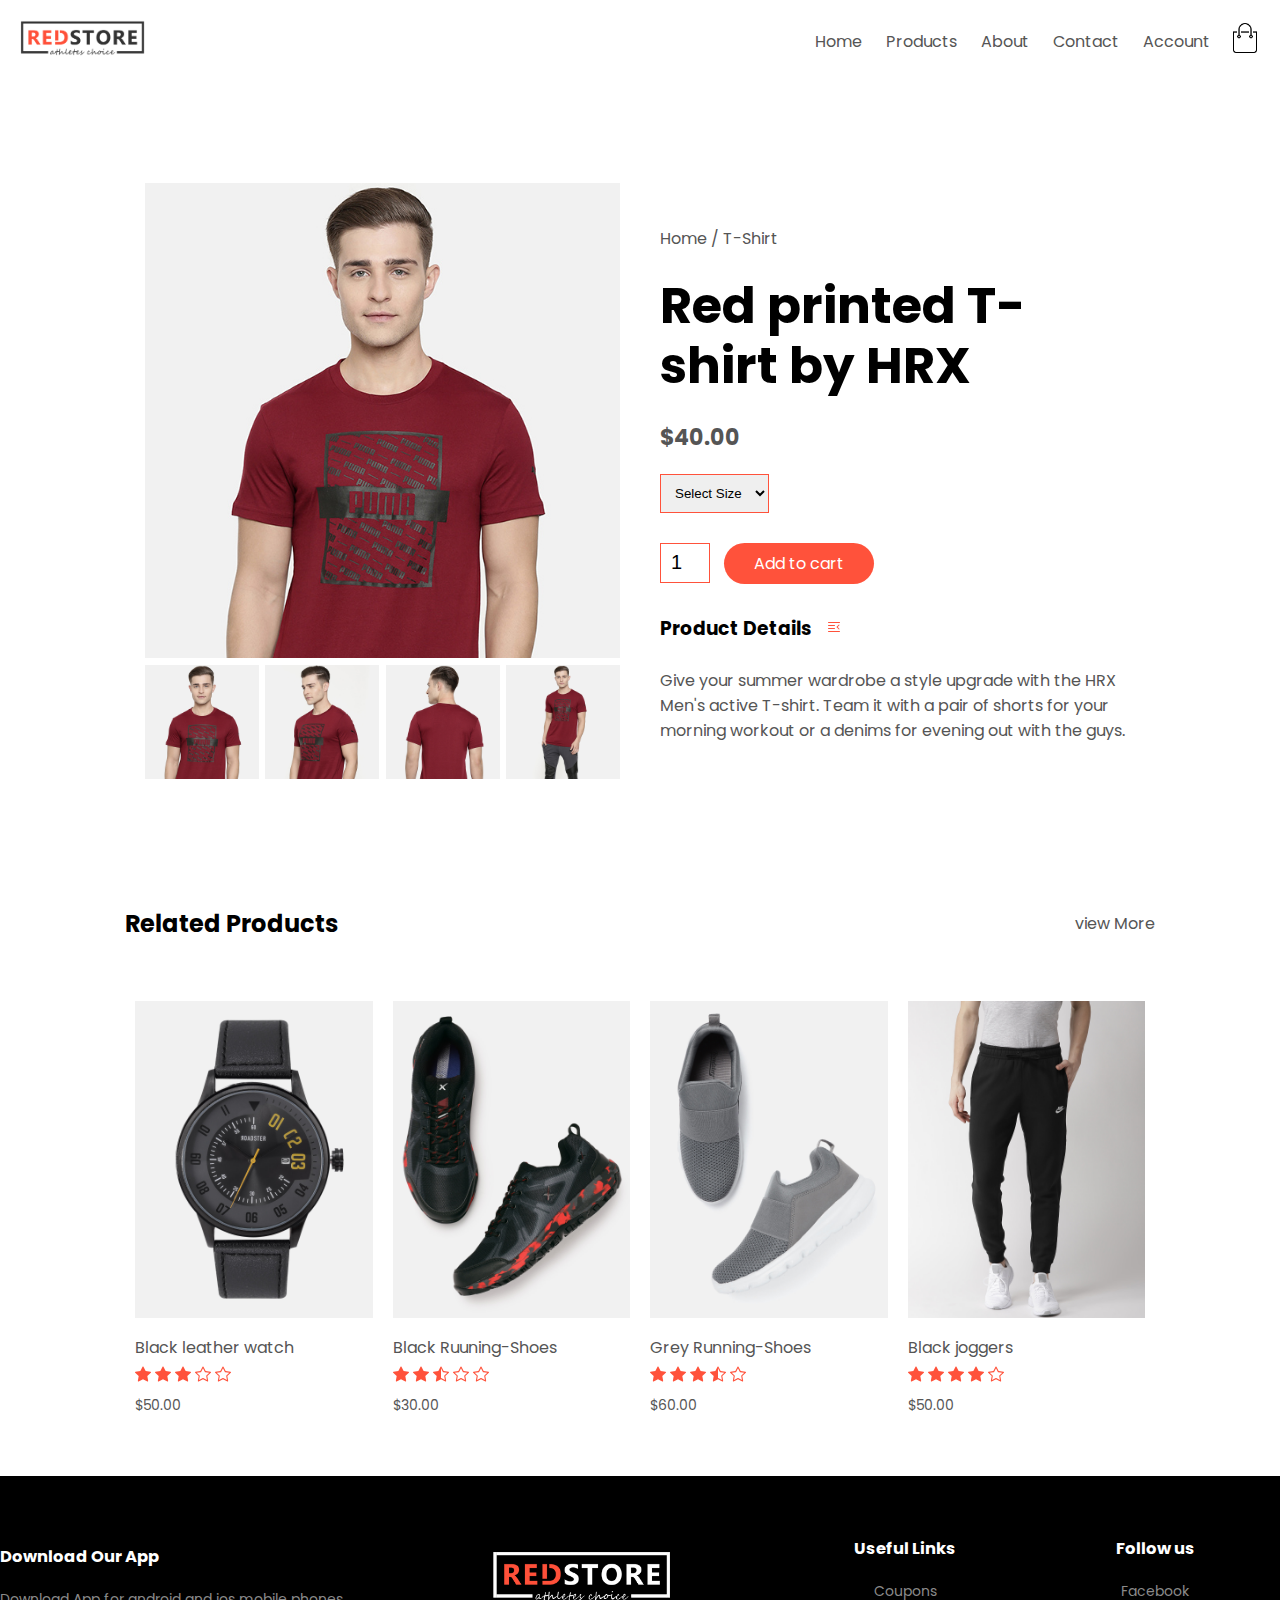
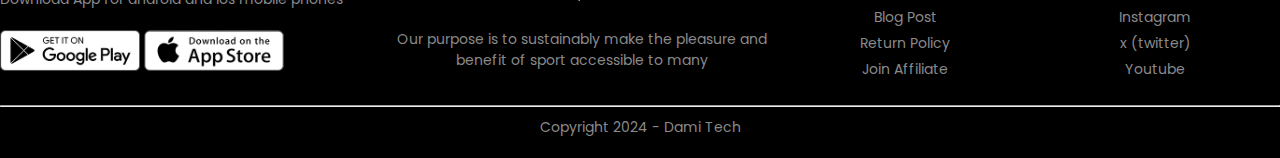
<file: productdetails.html>
<!DOCTYPE html>
<html lang="en">
<head>
    <meta charset="UTF-8">
    
    <meta name="viewport" content="width=device-width, initial-scale=1.0">
    <title>Product details | Redstore</title>
    <link rel="stylesheet" href="style.css">
    <link rel="preconnect" href="https://fonts.googleapis.com">
<link rel="preconnect" href="https://fonts.gstatic.com" crossorigin>
<link href="https://fonts.googleapis.com/css2?family=Poppins:wght@100;200;500&display=swap" rel="stylesheet">
<link rel="stylesheet" href="https://cdn.jsdelivr.net/npm/bootstrap-icons@1.11.1/font/bootstrap-icons.css" integrity="sha384-4LISF5TTJX/fLmGSxO53rV4miRxdg84mZsxmO8Rx5jGtp/LbrixFETvWa5a6sESd" crossorigin="anonymous">
</head>
<body>
    <div class="container">
        <div class="navbar">
            <div class="logo">
               <a href="index.html"><img src="images/logo.png" width="125px"></a>
            </div>
            <nav>
                <ul id="menuitem">
                    <li><a href="index.html">Home</a></li>
                    <li><a href="product.html">Products</a></li>
                    <li><a href="">About</a></li>
                    <li><a href="">Contact</a></li>
                    <li><a href="account.html">Account</a></li>
                </ul>
            </nav>
          <a href="cart.html"><img src="images/cart.png"  width="30px" height="30px"></a>
            <img src="images/menu.png"  class="menu-icon" onclick="menutoggle()">
        </div>
    </div>

    <!-- single product page -->
    <div class="smallcontainer single-product">
        <div class="row">
            <div class="col-2">
                <img src="images/gallery-1.jpg" width="100%" id="productimg">

                <div class="small-img-row">
                    <div class="small-img-col">
                        <img src="images/gallery-1.jpg" width="100%" class="smallimg">
                    </div>
                    <div class="small-img-col">
                        <img src="images/gallery-2.jpg" width="100%" class="smallimg">
                    </div>
                    <div class="small-img-col">
                        <img src="images/gallery-3.jpg" width="100%" class="smallimg">
                    </div>
                    <div class="small-img-col">
                        <img src="images/gallery-4.jpg" width="100%" class="smallimg">
                    </div>
                </div>
            </div>
            <div class="col-2">
                <p>
                    Home / T-Shirt
                </p>
                <h1>Red printed T-shirt by HRX</h1>
                <h4>
                    $40.00
                </h4>
                <select>
                    <option>Select Size</option>
                    <option>XXL</option>
                    <option>XL</option>
                    <option>Large</option>
                    <option>Medium</option>
                    <option>Small</option>
                </select>
                <input type="number" value="1">
                <a href="" class="btn">Add to cart</a>

                <h3>Product Details <svg xmlns="http://www.w3.org/2000/svg" width="16" height="16" fill="currentColor" class="bi bi-text-indent-right" viewBox="0 0 16 16">
                    <path d="M2 3.5a.5.5 0 0 1 .5-.5h11a.5.5 0 0 1 0 1h-11a.5.5 0 0 1-.5-.5m10.646 2.146a.5.5 0 0 1 .708.708L11.707 8l1.647 1.646a.5.5 0 0 1-.708.708l-2-2a.5.5 0 0 1 0-.708zM2 6.5a.5.5 0 0 1 .5-.5h6a.5.5 0 0 1 0 1h-6a.5.5 0 0 1-.5-.5m0 3a.5.5 0 0 1 .5-.5h6a.5.5 0 0 1 0 1h-6a.5.5 0 0 1-.5-.5m0 3a.5.5 0 0 1 .5-.5h11a.5.5 0 0 1 0 1h-11a.5.5 0 0 1-.5-.5"/>
                  </svg></h3>
                  <br>
                <p>
                    Give your summer wardrobe a style upgrade with the HRX Men's active T-shirt. 
                    Team it with a pair of shorts for your morning workout or a denims for evening out 
                    with the guys.
                </p>
            </div>
        </div>
    </div>


    <!-- tittle -->
    <div class="smallcontainer">
        <div class="row row-2">
            <h2>Related Products</h2>
            <p>view More</p>
        </div>
    </div>



<div class="smallcontainer">
<div class="row">
    <div class="col-4">
        <img src="images/product-9.jpg" alt="">
        <h4>Black leather watch</h4>
        <div class="rating">
           <svg xmlns="http://www.w3.org/2000/svg" width="16" height="16" fill="currentColor" class="bi bi-star-fill" viewBox="0 0 16 16">
<path d="M3.612 15.443c-.386.198-.824-.149-.746-.592l.83-4.73L.173 6.765c-.329-.314-.158-.888.283-.95l4.898-.696L7.538.792c.197-.39.73-.39.927 0l2.184 4.327 4.898.696c.441.062.612.636.282.95l-3.522 3.356.83 4.73c.078.443-.36.79-.746.592L8 13.187l-4.389 2.256z"/>
</svg>
           <svg xmlns="http://www.w3.org/2000/svg" width="16" height="16" fill="currentColor" class="bi bi-star-fill" viewBox="0 0 16 16">
<path d="M3.612 15.443c-.386.198-.824-.149-.746-.592l.83-4.73L.173 6.765c-.329-.314-.158-.888.283-.95l4.898-.696L7.538.792c.197-.39.73-.39.927 0l2.184 4.327 4.898.696c.441.062.612.636.282.95l-3.522 3.356.83 4.73c.078.443-.36.79-.746.592L8 13.187l-4.389 2.256z"/>
</svg>
           <svg xmlns="http://www.w3.org/2000/svg" width="16" height="16" fill="currentColor" class="bi bi-star-fill" viewBox="0 0 16 16">
<path d="M3.612 15.443c-.386.198-.824-.149-.746-.592l.83-4.73L.173 6.765c-.329-.314-.158-.888.283-.95l4.898-.696L7.538.792c.197-.39.73-.39.927 0l2.184 4.327 4.898.696c.441.062.612.636.282.95l-3.522 3.356.83 4.73c.078.443-.36.79-.746.592L8 13.187l-4.389 2.256z"/>
</svg>
<svg xmlns="http://www.w3.org/2000/svg" width="16" height="16" fill="currentColor" class="bi bi-star" viewBox="0 0 16 16">
<path d="M2.866 14.85c-.078.444.36.791.746.593l4.39-2.256 4.389 2.256c.386.198.824-.149.746-.592l-.83-4.73 3.522-3.356c.33-.314.16-.888-.282-.95l-4.898-.696L8.465.792a.513.513 0 0 0-.927 0L5.354 5.12l-4.898.696c-.441.062-.612.636-.283.95l3.523 3.356-.83 4.73zm4.905-2.767-3.686 1.894.694-3.957a.56.56 0 0 0-.163-.505L1.71 6.745l4.052-.576a.53.53 0 0 0 .393-.288L8 2.223l1.847 3.658a.53.53 0 0 0 .393.288l4.052.575-2.906 2.77a.56.56 0 0 0-.163.506l.694 3.957-3.686-1.894a.5.5 0 0 0-.461 0z"/>
</svg>
            <svg xmlns="http://www.w3.org/2000/svg" width="16" height="16" fill="currentColor" class="bi bi-star" viewBox="0 0 16 16">
<path d="M2.866 14.85c-.078.444.36.791.746.593l4.39-2.256 4.389 2.256c.386.198.824-.149.746-.592l-.83-4.73 3.522-3.356c.33-.314.16-.888-.282-.95l-4.898-.696L8.465.792a.513.513 0 0 0-.927 0L5.354 5.12l-4.898.696c-.441.062-.612.636-.283.95l3.523 3.356-.83 4.73zm4.905-2.767-3.686 1.894.694-3.957a.56.56 0 0 0-.163-.505L1.71 6.745l4.052-.576a.53.53 0 0 0 .393-.288L8 2.223l1.847 3.658a.53.53 0 0 0 .393.288l4.052.575-2.906 2.77a.56.56 0 0 0-.163.506l.694 3.957-3.686-1.894a.5.5 0 0 0-.461 0z"/>
</svg>
            <i class="fa fa-star-o"></i>
        </div>
        <p>$50.00</p>
    </div>
    <div class="col-4">
        <img src="images/product-10.jpg" alt="">
        <h4>Black Ruuning-Shoes</h4>
        <div class="rating">
           <svg xmlns="http://www.w3.org/2000/svg" width="16" height="16" fill="currentColor" class="bi bi-star-fill" viewBox="0 0 16 16">
<path d="M3.612 15.443c-.386.198-.824-.149-.746-.592l.83-4.73L.173 6.765c-.329-.314-.158-.888.283-.95l4.898-.696L7.538.792c.197-.39.73-.39.927 0l2.184 4.327 4.898.696c.441.062.612.636.282.95l-3.522 3.356.83 4.73c.078.443-.36.79-.746.592L8 13.187l-4.389 2.256z"/>
</svg>
           <svg xmlns="http://www.w3.org/2000/svg" width="16" height="16" fill="currentColor" class="bi bi-star-fill" viewBox="0 0 16 16">
<path d="M3.612 15.443c-.386.198-.824-.149-.746-.592l.83-4.73L.173 6.765c-.329-.314-.158-.888.283-.95l4.898-.696L7.538.792c.197-.39.73-.39.927 0l2.184 4.327 4.898.696c.441.062.612.636.282.95l-3.522 3.356.83 4.73c.078.443-.36.79-.746.592L8 13.187l-4.389 2.256z"/>
</svg>
<svg xmlns="http://www.w3.org/2000/svg" width="16" height="16" fill="currentColor" class="bi bi-star-half" viewBox="0 0 16 16">
<path d="M5.354 5.119 7.538.792A.52.52 0 0 1 8 .5c.183 0 .366.097.465.292l2.184 4.327 4.898.696A.54.54 0 0 1 16 6.32a.55.55 0 0 1-.17.445l-3.523 3.356.83 4.73c.078.443-.36.79-.746.592L8 13.187l-4.389 2.256a.5.5 0 0 1-.146.05c-.342.06-.668-.254-.6-.642l.83-4.73L.173 6.765a.55.55 0 0 1-.172-.403.6.6 0 0 1 .085-.302.51.51 0 0 1 .37-.245zM8 12.027a.5.5 0 0 1 .232.056l3.686 1.894-.694-3.957a.56.56 0 0 1 .162-.505l2.907-2.77-4.052-.576a.53.53 0 0 1-.393-.288L8.001 2.223 8 2.226z"/>
</svg>
<svg xmlns="http://www.w3.org/2000/svg" width="16" height="16" fill="currentColor" class="bi bi-star" viewBox="0 0 16 16">
<path d="M2.866 14.85c-.078.444.36.791.746.593l4.39-2.256 4.389 2.256c.386.198.824-.149.746-.592l-.83-4.73 3.522-3.356c.33-.314.16-.888-.282-.95l-4.898-.696L8.465.792a.513.513 0 0 0-.927 0L5.354 5.12l-4.898.696c-.441.062-.612.636-.283.95l3.523 3.356-.83 4.73zm4.905-2.767-3.686 1.894.694-3.957a.56.56 0 0 0-.163-.505L1.71 6.745l4.052-.576a.53.53 0 0 0 .393-.288L8 2.223l1.847 3.658a.53.53 0 0 0 .393.288l4.052.575-2.906 2.77a.56.56 0 0 0-.163.506l.694 3.957-3.686-1.894a.5.5 0 0 0-.461 0z"/>
</svg>
            <svg xmlns="http://www.w3.org/2000/svg" width="16" height="16" fill="currentColor" class="bi bi-star" viewBox="0 0 16 16">
<path d="M2.866 14.85c-.078.444.36.791.746.593l4.39-2.256 4.389 2.256c.386.198.824-.149.746-.592l-.83-4.73 3.522-3.356c.33-.314.16-.888-.282-.95l-4.898-.696L8.465.792a.513.513 0 0 0-.927 0L5.354 5.12l-4.898.696c-.441.062-.612.636-.283.95l3.523 3.356-.83 4.73zm4.905-2.767-3.686 1.894.694-3.957a.56.56 0 0 0-.163-.505L1.71 6.745l4.052-.576a.53.53 0 0 0 .393-.288L8 2.223l1.847 3.658a.53.53 0 0 0 .393.288l4.052.575-2.906 2.77a.56.56 0 0 0-.163.506l.694 3.957-3.686-1.894a.5.5 0 0 0-.461 0z"/>
</svg>
            <i class="fa fa-star-o"></i>
        </div>
        <p>$30.00</p>
    </div>
    <div class="col-4">
        <img src="images/product-11.jpg" alt="">
        <h4>Grey Running-Shoes</h4>
        <div class="rating">
           <svg xmlns="http://www.w3.org/2000/svg" width="16" height="16" fill="currentColor" class="bi bi-star-fill" viewBox="0 0 16 16">
<path d="M3.612 15.443c-.386.198-.824-.149-.746-.592l.83-4.73L.173 6.765c-.329-.314-.158-.888.283-.95l4.898-.696L7.538.792c.197-.39.73-.39.927 0l2.184 4.327 4.898.696c.441.062.612.636.282.95l-3.522 3.356.83 4.73c.078.443-.36.79-.746.592L8 13.187l-4.389 2.256z"/>
</svg>
           <svg xmlns="http://www.w3.org/2000/svg" width="16" height="16" fill="currentColor" class="bi bi-star-fill" viewBox="0 0 16 16">
<path d="M3.612 15.443c-.386.198-.824-.149-.746-.592l.83-4.73L.173 6.765c-.329-.314-.158-.888.283-.95l4.898-.696L7.538.792c.197-.39.73-.39.927 0l2.184 4.327 4.898.696c.441.062.612.636.282.95l-3.522 3.356.83 4.73c.078.443-.36.79-.746.592L8 13.187l-4.389 2.256z"/>
</svg>
           <svg xmlns="http://www.w3.org/2000/svg" width="16" height="16" fill="currentColor" class="bi bi-star-fill" viewBox="0 0 16 16">
<path d="M3.612 15.443c-.386.198-.824-.149-.746-.592l.83-4.73L.173 6.765c-.329-.314-.158-.888.283-.95l4.898-.696L7.538.792c.197-.39.73-.39.927 0l2.184 4.327 4.898.696c.441.062.612.636.282.95l-3.522 3.356.83 4.73c.078.443-.36.79-.746.592L8 13.187l-4.389 2.256z"/>
</svg>
<svg xmlns="http://www.w3.org/2000/svg" width="16" height="16" fill="currentColor" class="bi bi-star-half" viewBox="0 0 16 16">
<path d="M5.354 5.119 7.538.792A.52.52 0 0 1 8 .5c.183 0 .366.097.465.292l2.184 4.327 4.898.696A.54.54 0 0 1 16 6.32a.55.55 0 0 1-.17.445l-3.523 3.356.83 4.73c.078.443-.36.79-.746.592L8 13.187l-4.389 2.256a.5.5 0 0 1-.146.05c-.342.06-.668-.254-.6-.642l.83-4.73L.173 6.765a.55.55 0 0 1-.172-.403.6.6 0 0 1 .085-.302.51.51 0 0 1 .37-.245zM8 12.027a.5.5 0 0 1 .232.056l3.686 1.894-.694-3.957a.56.56 0 0 1 .162-.505l2.907-2.77-4.052-.576a.53.53 0 0 1-.393-.288L8.001 2.223 8 2.226z"/>
</svg>
            <svg xmlns="http://www.w3.org/2000/svg" width="16" height="16" fill="currentColor" class="bi bi-star" viewBox="0 0 16 16">
<path d="M2.866 14.85c-.078.444.36.791.746.593l4.39-2.256 4.389 2.256c.386.198.824-.149.746-.592l-.83-4.73 3.522-3.356c.33-.314.16-.888-.282-.95l-4.898-.696L8.465.792a.513.513 0 0 0-.927 0L5.354 5.12l-4.898.696c-.441.062-.612.636-.283.95l3.523 3.356-.83 4.73zm4.905-2.767-3.686 1.894.694-3.957a.56.56 0 0 0-.163-.505L1.71 6.745l4.052-.576a.53.53 0 0 0 .393-.288L8 2.223l1.847 3.658a.53.53 0 0 0 .393.288l4.052.575-2.906 2.77a.56.56 0 0 0-.163.506l.694 3.957-3.686-1.894a.5.5 0 0 0-.461 0z"/>
</svg>
            
        </div>
        <p>$60.00</p>
    </div>
    <div class="col-4">
        <img src="images/product-12.jpg" alt="">
        <h4>Black joggers</h4>
        <div class="rating">
           <svg xmlns="http://www.w3.org/2000/svg" width="16" height="16" fill="currentColor" class="bi bi-star-fill" viewBox="0 0 16 16">
<path d="M3.612 15.443c-.386.198-.824-.149-.746-.592l.83-4.73L.173 6.765c-.329-.314-.158-.888.283-.95l4.898-.696L7.538.792c.197-.39.73-.39.927 0l2.184 4.327 4.898.696c.441.062.612.636.282.95l-3.522 3.356.83 4.73c.078.443-.36.79-.746.592L8 13.187l-4.389 2.256z"/>
</svg>
           <svg xmlns="http://www.w3.org/2000/svg" width="16" height="16" fill="currentColor" class="bi bi-star-fill" viewBox="0 0 16 16">
<path d="M3.612 15.443c-.386.198-.824-.149-.746-.592l.83-4.73L.173 6.765c-.329-.314-.158-.888.283-.95l4.898-.696L7.538.792c.197-.39.73-.39.927 0l2.184 4.327 4.898.696c.441.062.612.636.282.95l-3.522 3.356.83 4.73c.078.443-.36.79-.746.592L8 13.187l-4.389 2.256z"/>
</svg>
           <svg xmlns="http://www.w3.org/2000/svg" width="16" height="16" fill="currentColor" class="bi bi-star-fill" viewBox="0 0 16 16">
<path d="M3.612 15.443c-.386.198-.824-.149-.746-.592l.83-4.73L.173 6.765c-.329-.314-.158-.888.283-.95l4.898-.696L7.538.792c.197-.39.73-.39.927 0l2.184 4.327 4.898.696c.441.062.612.636.282.95l-3.522 3.356.83 4.73c.078.443-.36.79-.746.592L8 13.187l-4.389 2.256z"/>
</svg>
<svg xmlns="http://www.w3.org/2000/svg" width="16" height="16" fill="currentColor" class="bi bi-star-fill" viewBox="0 0 16 16">
<path d="M3.612 15.443c-.386.198-.824-.149-.746-.592l.83-4.73L.173 6.765c-.329-.314-.158-.888.283-.95l4.898-.696L7.538.792c.197-.39.73-.39.927 0l2.184 4.327 4.898.696c.441.062.612.636.282.95l-3.522 3.356.83 4.73c.078.443-.36.79-.746.592L8 13.187l-4.389 2.256z"/>
</svg>
            <svg xmlns="http://www.w3.org/2000/svg" width="16" height="16" fill="currentColor" class="bi bi-star" viewBox="0 0 16 16">
<path d="M2.866 14.85c-.078.444.36.791.746.593l4.39-2.256 4.389 2.256c.386.198.824-.149.746-.592l-.83-4.73 3.522-3.356c.33-.314.16-.888-.282-.95l-4.898-.696L8.465.792a.513.513 0 0 0-.927 0L5.354 5.12l-4.898.696c-.441.062-.612.636-.283.95l3.523 3.356-.83 4.73zm4.905-2.767-3.686 1.894.694-3.957a.56.56 0 0 0-.163-.505L1.71 6.745l4.052-.576a.53.53 0 0 0 .393-.288L8 2.223l1.847 3.658a.53.53 0 0 0 .393.288l4.052.575-2.906 2.77a.56.56 0 0 0-.163.506l.694 3.957-3.686-1.894a.5.5 0 0 0-.461 0z"/>
</svg>
            
        </div>
        <p>$50.00</p>
    </div>
</div>
</div>






<!-- footer -->

<div class="footer">
  <div class="container">
    <div class="row">
      <div class="footer-col-1">
        <h3>Download Our App</h3>
       <p> Download App for android and ios mobile phones</p>
       <div class="app-logo">
        <img src="images/play-store.png">
        <img src="images/app-store.png">
       </div>
      </div>
      <div class="footer-col-2">
        <img src="images/logo-white.png">
       <p> Our purpose is to sustainably make the pleasure and benefit of sport accessible
        to many
       </p>
      </div>
      <div class="footer-col-3">
        <h3>Useful Links</h3>
       <ul>
        <li>Coupons</li>
        <li>Blog Post</li>
        <li>Return Policy</li>
        <li>Join Affiliate</li>
       </ul>
      </div>
      <div class="footer-col-4">
        <h3>Follow us</h3>
       <ul>
        <li>Facebook</li>
        <li>Instagram</li>
        <li>x (twitter)</li>
        <li>Youtube</li>
       </ul>
      </div>
    </div>
    <hr>
    <p class="Copyright">Copyright 2024 - Dami Tech</p>
  </div>
</div>


<!-- js for toggle -->

<script>
  var menuitem = document.getElementById("menuitem")

  menuitem.style.maxHeight = "0px";

function   menutoggle() {
  if(menuitem.style.maxHeight == "0px"){
    menuitem.style.maxHeight = "200px"
  }
  else {
    menuitem.style.maxHeight = "0px"
  }
}
</script>
<!-- js for product gallery -->

<script>
    var productimg = document.getElementById("productimg");
    var smallimg = document.getElementsByClassName("smallimg");
    smallimg[0].onclick = function(){
        productimg.src = smallimg[0].src;
    }
    smallimg[1].onclick = function(){
        productimg.src = smallimg[1].src;
    }
    smallimg[2].onclick = function(){
        productimg.src = smallimg[2].src;
    }
    smallimg[3].onclick = function(){
        productimg.src = smallimg[3].src;
    }
</script>

</body>
</html>
</file>
<file: style.css>
* {
    margin: 0;
    padding: 0;
    box-sizing: border-box;
}

body {
    font-family: 'Poppins', sans-serif;
}

.navbar {
    display: flex;
    align-items: center;
    padding: 20px;
}

nav {
    flex: 1;
    text-align: right;
}

nav ul {
    display: inline-block;
    list-style-type: none;
}

nav ul li {
    display: inline-block;
    margin-right: 20px;
}

a {
    text-decoration: none;
    color: #555;
}

p {
    color: #555;
}

.container {
    max-width: 1300px;
    margin: auto;
    padding-left: 25px;
    padding-right: 25px;
}

.row {
    display: flex;
    align-items: center;
    flex-wrap: wrap;
    justify-content: space-around;
}
.col-2 {
    flex-basis: 50%;
    min-width: 300px;
}

.col-2 img {
    max-width: 100%;
    padding: 50px;
}

.col-2 h1 {
    font-size: 50px;
    line-height: 60px;
    margin: 25px 0;
}

.btn {
    display: inline-block;
    background: #ff523b;
    color: #fff;
    padding: 8px 30px;
    margin: 30px 0;
    border-radius: 30px;
    transition: background 0.5s;
}

.btn:hover {
    background: #563434;
}

.header {
    background: radial-gradient(#fff, #ffd6d6);
}

.header .row {
    margin-top: 70px;
} 

.categories {
    margin: 70px 0px;
}

.col-3 {
    flex-basis: 30%;
    min-width: 250px;
    margin-bottom: 30px;
}

.col-3 img {
    width: 100%;
}

.smallcontainer {
    max-width: 1080px;
    margin: auto;
    padding-left: 25px;
    padding-right: 25px;
}

.col-4 {
    flex-basis: 25%;
    padding: 10px;
    min-width: 200px;
    margin-bottom: 50px;
    transition: transform 0.5s;
}

.col-4 img {
    width: 100%;
}

.title {
    text-align: center;
    margin: 0 auto 80px;
    position: relative;
    line-height: 60px;
    color: #555;
}

.title::after {
    content: '';
    background: #ff523b;
    width: 80px;
    height: 5px;
    border-radius: 5px;
    position: absolute;
    bottom: 0;
    left: 50%;
    transform: translateX(-50%);
}

h4 {
    color: #555;
    font-weight: normal;
    margin-top: 10px;
}

.col-4 p {
    font-size: 14px;
}

.rating svg {
    color: #ff523b;
    margin: 6px 0;
}

.col-4:hover {
    transform: translateY(-5px);
}

.offer {
    background: radial-gradient(#fff, #ffd6d6);
    margin-top: 80px;
    padding: 30px 0;
}

.col-2 .offer-img {
    padding: 50px;
}
small {
    color: #555
}



.testimonial {
    padding-top: 100px;
}

.testimonial .col-3 {
    text-align: center;
    padding: 40 20px;
    box-shadow: 0 0 20px 0px rgba(0, 0, 0,0.1);
    cursor: pointer;
    transition: transform 0.5s;
}

.testimonial .col-3 img {
    width: 50px;
    margin-top: 20px;
    border-radius: 50%;
}

.testimonial .col-3:hover {
    transform: translateY(-10px);
}

.bi-quote {
    height: 40px;
    width: 40px;
    color: #ff523b;
    margin-top: 20px;
}

.col-3 p {
    font-size: 12px;
    margin: 12px 0;
    color: #777;
    margin : 20px;
}

.testimonial .col-3 h3 {
    font-weight: 600;
    color: #555;
    font-size: 16px;
    margin-bottom: 20px;
}



.brands {
    margin: 100px auto;
}

.col-5 {
    width: 160px;
}
.col-5 img {
    width: 100%;
    cursor: pointer;
    filter: grayscale(100);
}

.col-5 img:hover {
    filter: grayscale(0);
}

/* footer */

.footer {
    background: #000;
    color: #8a8a8a;
    font-size: 14px;
    padding: 60px 0 20px;
}

.footer p {
    color: #8a8a8a;
}


.footer h3 {
    color: #fff;
    margin-bottom: 20px;
}

.footer-col-1, .footer-col-2, .footer-col-3, .footer-col-4 {
    min-width: 250px;
    margin-bottom: 20px;
}

.footer-col-1 {
    flex-basis: 30%;
}

.footer-col-2 {
    flex: 1;
    text-align: center;
}

.footer-col-2 img{
    width: 180px;
    margin-bottom: 20px;
}

.footer-col-3, .footer-col-4 {
    flex-basis: 12%;
    text-align: center;
}

ul {
    list-style-type: none;
}

.app-logo {
    margin-top: 20px;
}

.app-logo img {
    width: 140px;
}
.Copyright {
    text-align: center;
    margin-top: 10px;
}

.footer-col-3 li, .footer-col-4 li {
    margin-bottom: 5px;
}


.menu-icon {
    width: 28px;
    margin-left: 20px;
    display: none;
}



/* all products */


.row-2 {
    justify-content: space-between;
    margin: 100px auto 50px;
}

select {
    border: 1px solid #ff523b;
    padding: 5px;
}

select:focus {
    outline: none;
}

.page-btn {
    margin: 0 auto 80px;
}

.page-btn span {
    display: inline-block;
    border: 1px solid #ff523b;
    margin-left: 10px;
    width: 40px;
    height: 40px;
    text-align: center;
    line-height: 40px;
    cursor: pointer;
}

.page-btn span:hover {
    background: #ff523b;
    color: #fff;
}


/* single product */

.single-product {
    margin-top: 80px;
}

.single-product .col-2 img {
    padding: 0;
}
.single-product .col-2 {
    padding: 20px;
}
.single-product h4 {
    margin: 20px 0;
    font-size: 22px;
    font-weight: bold;
}

.single-product select {
    display: block;
    padding: 10px;
    margin-top: 20px;
}

.single-product input {
    width: 50px;
    height: 40px;
    padding-left: 10px;
    font-size: 20px;
    margin-right: 10px;
    border: 1px solid #ff523b;
}

input:focus {
    outline: none;
}

.single-product .bi-text-indent-right {
    color: #ff523b;
    margin-left: 10px;
}

.small-img-row {
    display: flex;
    justify-content: space-between;
}

.small-img-col {
    flex-basis: 24%;
}

.smallimg:hover {
    cursor: pointer;
}

.cart-page {
    margin: 80px auto;
}
table {
    width: 100%;
    border-collapse: collapse;
}

.cart-info {
    display: flex;
    flex-wrap: wrap;
}

th {
    text-align: left;
    padding: 5px;
    color: #fff;
    background: #ff523b;
    font-weight: normal;
}

td {
    padding: 10px 5px;
}

td input {
    width: 40px;
    height: 30px;
    padding: 5px;
}

td a {
    color: #ff523b;
    font-size: 12px;
}

td img {
    width: 80px;
    height: 80px;
    margin-right: 10px;
}


.total-price {
    display: flex;
    justify-content: flex-end;
}

.total-price table {
    border-top: 3px solid #ff523b;
    width: 100%;
    max-width: 370px;  
}

td:last-child {
    text-align: right;
}

th:last-child {
    text-align: right;
}

.account-page {
    padding: 50px 0;
    background: radial-gradient(#fff, #ffd6d6);
}

.form-container {
    background: #fff;
    width: 300px;
    height: 400px;
    position: relative;
    text-align: center;
    padding: 20px 0;
    margin: auto;
    box-shadow: 0 0 20px 0px rgba(0, 0, 0,0.1);
     overflow: hidden;
     border-radius: 8px;
}

.form-container span {
    font-weight: bold;
    padding: 0 10PX;
    color: #555;
    cursor: pointer;
    width: 100px;
    display: inline-block;
}

.form-btn {
    display: inline-block;
}

.form-container form {
    max-width: 300px;
    padding: 0 20px;
    position: absolute;
    top: 130px;
    transition: transform 1s;
}

form input {
    width: 100%;
    height: 30px;
    margin: 10px 0;
    padding: 0 10px;
    border: 1px solid #ccc;
}

form .btn {
    width: 100%;
    border: none;
    cursor: pointer;
    margin: 10px 0;
}

form .btn:focus{
    outline: none;
}

#loginform {
    left: -300px;
}

#regform {
    left: 0;
}

form a {
    font-size: 12px;
}

#indicator {
    width: 100px;
    border: none;
    background: #ff523b;
    height: 3px;
    margin-top: 8px;
    transform: translateX(105px);
    border-radius: 100px;
    transition: transform 1s;
}


.container {
    padding: 0;
}

#rowa {
    margin: 0;
    padding-left: 20px;
}

.aboutimg img {
    padding: 0 10px;
}








/* madia querry */

@media only screen and (max-width: 800px) {
    nav ul {
        position: absolute;
        top: 70px;
        left: 0;
        background: #333;
        width: 100%;
        overflow: hidden;
        transition: max-height 0.5s;
    }

    nav ul li {
        display: block;
        margin-right: 50px;
        margin-top: 10px;
        margin-bottom: 10px;
    }

    nav ul li a {
        color: #fff;
    }
    .menu-icon {
        display: block;
        cursor: pointer;
    }


   
}

@media only screen and (max-width: 600px) {
    .row {
        text-align: center;
    }
    .col-2, .col-3, .col-4 {
        flex-basis: 100%;
    } 

    .single-product .row {
        text-align: left;
    }

    .single-product .col-2 {
        padding: 20px 0;
    }

    .single-product h1 {
        font-size: 26px;
        line-height: 32px;
    }

    .cart-info p {
        display: none;
    }

}
</file>
